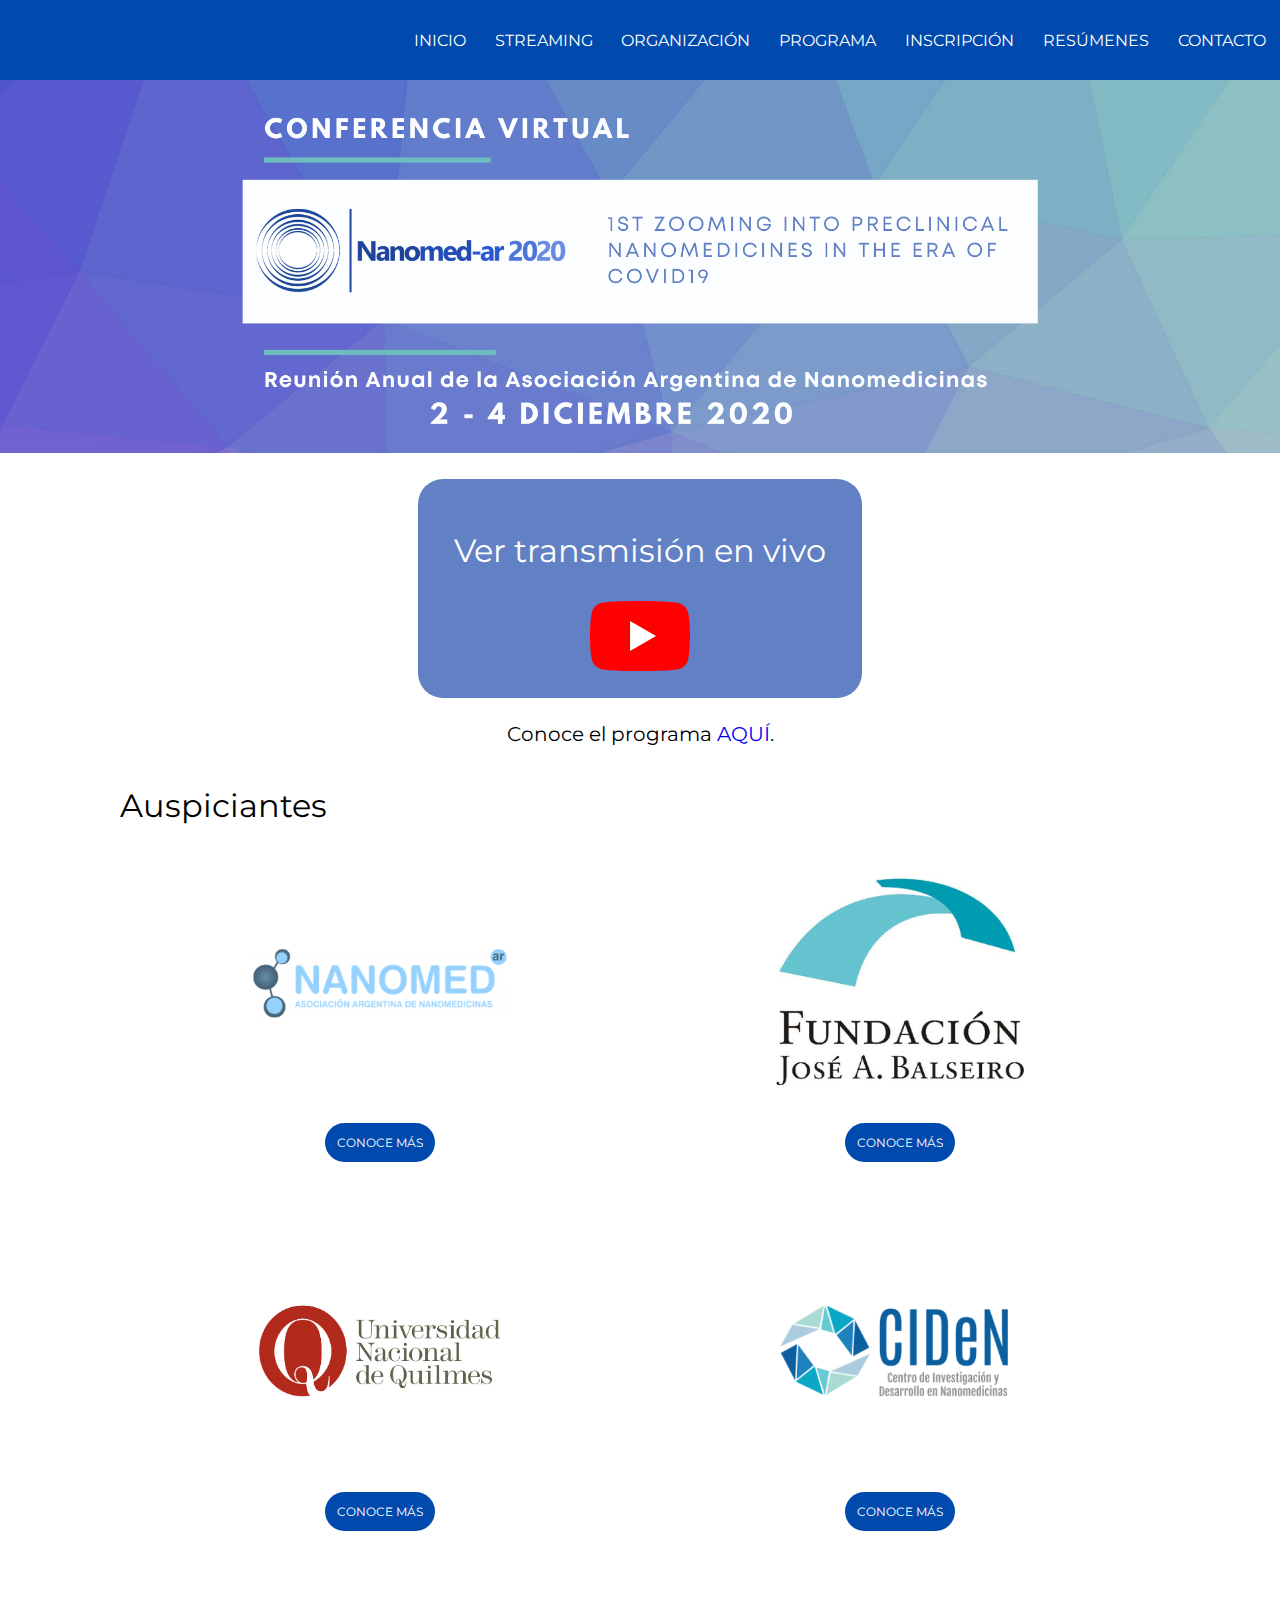
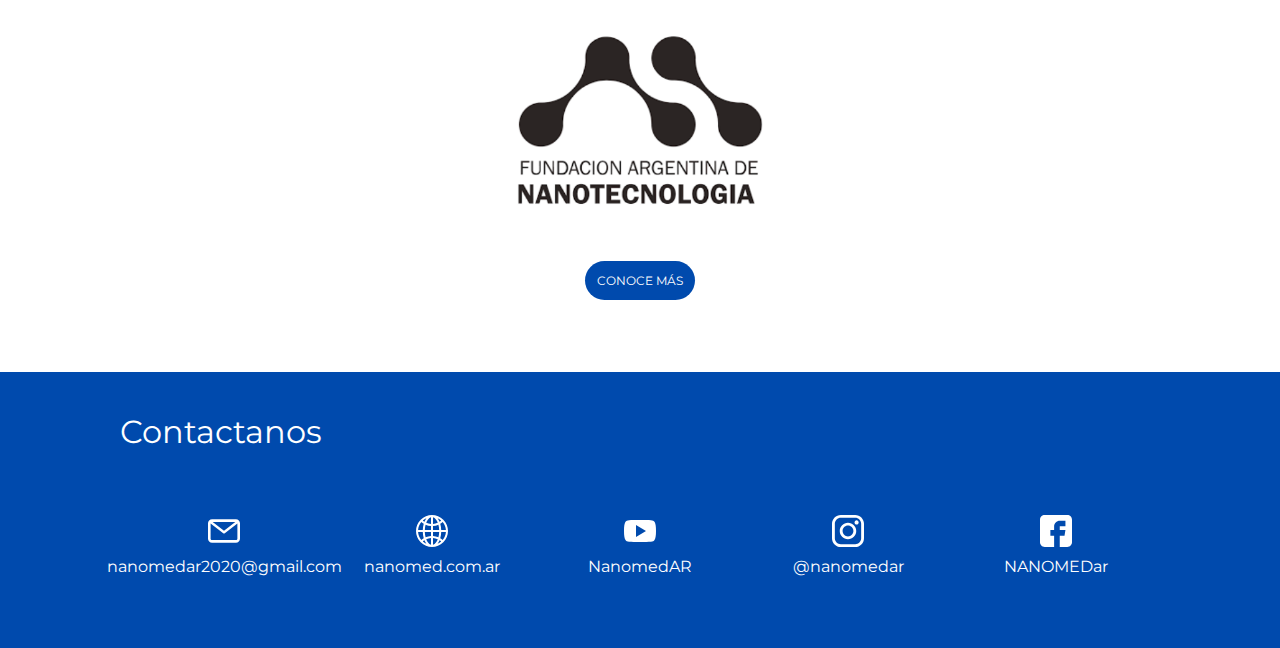
<file: index.html>
<!DOCTYPE html>
<html lang="en">

<head>
    <meta charset="UTF-8">
    <meta name="viewport" content="width=device-width, initial-scale=1.0">
    <meta name="author" content="Abril García Durán for 'NanomedAR'">
    <meta name="description" content="Conferencia virtual. Reunión anual de la Asociación Argentina de Nanomedicinas">
    <meta name="keywords"
        content="Congreso, nanomedicina, nanomedicines, nanomed, nanomedar, balseiro, ciden, unqui, fan, conferencias, simposios">
    <title>Congreso 2020</title>
    <link rel="stylesheet" type="text/css" href="./styles/styles.css">
    <link
        href="https://fonts.googleapis.com/css2?family=Montserrat:ital,wght@0,200;0,300;0,400;0,500;0,600;1,200;1,400&display=swap"
        rel="stylesheet">
</head>

<body>
    <header>
        <nav>
            <div>
                <img class="float-left hidden" id="img-logo-main" src="./assets/logo.png" alt="Nanomedar">
            </div>
            <div class="open-close-menu-container">
                <img class="open-close-menu" src="./assets/menu-open.svg" alt="Abrir/cerrar menu">
            </div>
            <ul class="links">
                <li class="link" id="home">
                    <a href="./index.html" class="link-a">INICIO</a>
                </li>
                <li class="link" id="home">
                    <a href="./streaming.html" class="link-a">STREAMING</a>
                </li>
                <li id="organizacion" class="link">
                    <a href="./organizacion.html" class="link-a">ORGANIZACIÓN</a>
                    <div class="desplegable hidden" id="desplegableOrganizacion">
                        <a href="./organizacion.html#organizacion-nanomed">NANOMED-AR</a>
                        <a href="./organizacion.html#organizacion-comite-organizador">COMITÉ ORGANIZADOR</a>
                        <a href="./organizacion.html#organizacion-comite-cientifico">COMITÉ CIENTÍFICO</a>
                    </div>
                </li>
                <li class="link" id="programa">
                    <a href="./programa/cronograma.html" class="link-a">PROGRAMA</a>
                    <div class="desplegable hidden" id="desplegablePrograma">
                        <a href="./programa/cronograma.html">CRONOGRAMA</a>
                        <a href="./programa/conferencias.html">CONFERENCIAS</a>
                        <a href="./programa/simposios.html">SIMPOSIOS</a>
                        <a href="./programa/presentacion-trabajos.html">PRESENTACIÓN DE TRABAJOS</a>
                    </div>
                </li>
                <li class="link" id="inscripcion">
                    <a href="./inscripcion.html" class="link-a">INSCRIPCIÓN</a>
                </li>
                <li class="link" id="envio-de-resumenes">
                    <a href="./resumenes.html" class="link-a">RESÚMENES</a>
                </li>
                <li class="link" id="contacto">
                    <a href="./contacto.html" class="link-a">CONTACTO</a>
                </li>
            </ul>
        </nav>
    </header>
    <main>
        <section id="home" class="flex-column">
            <div>
                <img class="banner" src="./assets/banner-index.png"
                    alt="1st Zooming into Preclinical nanomedicines in the era of covId19. unión Anual de la Asociación Argentina de Nanomedicinas del 2 al 4 de Diciembre.">
                <img class="banner-mobile" src="./assets/banner-index-mobile.png"
                    alt="1st Zooming into Preclinical nanomedicines in the era of covId19. unión Anual de la Asociación Argentina de Nanomedicinas del 2 al 4 de Diciembre.">
            </div>
        </section>
        <section id="live" class="live side-margins flex-column">
            <a class="flex-column blue-button" target="_blank"
                href="https://www.youtube.com/channel/UCa4_GP9ZEAynALpCFn6mkcQ/videos?view=2&live_view=502">
                <h1>Ver transmisión en vivo</h1>
                <img src="./assets/youtube-red.svg" alt="Youtube">
            </a>
            <h2>Conoce el programa <a href="./programa/cronograma.html">AQUÍ</a>.</h2>
        </section>
        <section class="auspiciantes side-margins">
            <h2>Auspiciantes</h2>
            <div class="auspiciantes-container">
                <div class="auspiciante flex-column">
                    <img src="./assets/auspiciantes-nanomed.png" alt="Asociación argentina de Nanomedicinas">
                    <!-- <p>Lorem, ipsum dolor sit amet consectetur adipisicing elit. Asperiores, cupiditate totam animi
                        consequatur dolor quidem velit iste modi.</p> -->
                    <a class="blue-button" href="https://nanomed.com.ar/" target="_blank">CONOCE MÁS</a>
                </div>
                <div class="auspiciante flex-column">
                    <img src="./assets/auspiciantes-balseiro.png" alt="Fundación José A. Balseiro">
                    <a class="blue-button" href="http://www.fundacionbalseiro.com/" target="_blank">CONOCE MÁS</a>
                </div>
                <div class="auspiciante flex-column">
                    <img src="./assets/auspiciantes-unqui.png" alt="Universidad Nacional de Quilmes">
                    <a class="blue-button" href="http://www.unq.edu.ar/" target="_blank">CONOCE MÁS</a>
                </div>
                <div class="auspiciante flex-column">
                    <img src="./assets/auspiciantes-ciden.png"
                        alt="Centro de Investigación y Desarrollo en Nanomedicinas">
                    <a class="blue-button" href="http://nanomedicinas.unq.edu.ar/" target="_blank">CONOCE
                        MÁS</a>
                </div>
                <div class="auspiciante flex-column">
                    <img src="./assets/auspiciantes-fan.png" alt="Fundación Argentina de Nanotecnología">
                    <a class="blue-button" href="https://www.fan.org.ar/" target="_blank">CONOCE
                        MÁS</a>
                </div>
            </div>
        </section>
    </main>
    <footer id="contacto-section" class="side-margins">
        <h2 class="white">Contactanos</h2>
        <div class="social-media-container bottom-margins">
            <div class="contacto flex-column">
                <a href="mailto:nanomedar2020@gmail.com" target="_blank">
                    <img class="img-icon" src="./assets/mail.svg" alt="Mail"></a>
                <p>nanomedar2020@gmail.com</p>
            </div>
            <div class="contacto flex-column">
                <a href="https://nanomed.com.ar/" target="_blank">
                    <img class="img-icon" src="./assets/web.svg" alt="Mail"></a>
                <p>nanomed.com.ar</p>
            </div>
            <div class="contacto flex-column">
                <a href="https://www.youtube.com/channel/UC76Snqnn1q-Yut6CrbYMy3g" target="_blank"><img class="img-icon"
                        src="./assets/youtube.svg" alt="Youtube"></a>
                <p>NanomedAR</p>
            </div>
            <div class="contacto flex-column">
                <a href="https://www.instagram.com/nanomedar/" target="_blank"><img class="img-icon"
                        src="./assets/instagram.svg" alt="Instagram"></a>
                <p>@nanomedar</p>
            </div>
            <div class="contacto flex-column">
                <a href="https://www.facebook.com/NANOMEDar/" target="_blank"><img class="img-icon"
                        src="./assets/facebook.svg" alt="Facebook"></a>
                <p>NANOMEDar</p>
            </div>
        </div>
    </footer>
    <script src="./index.js"></script>
</body>

</html>
</file>
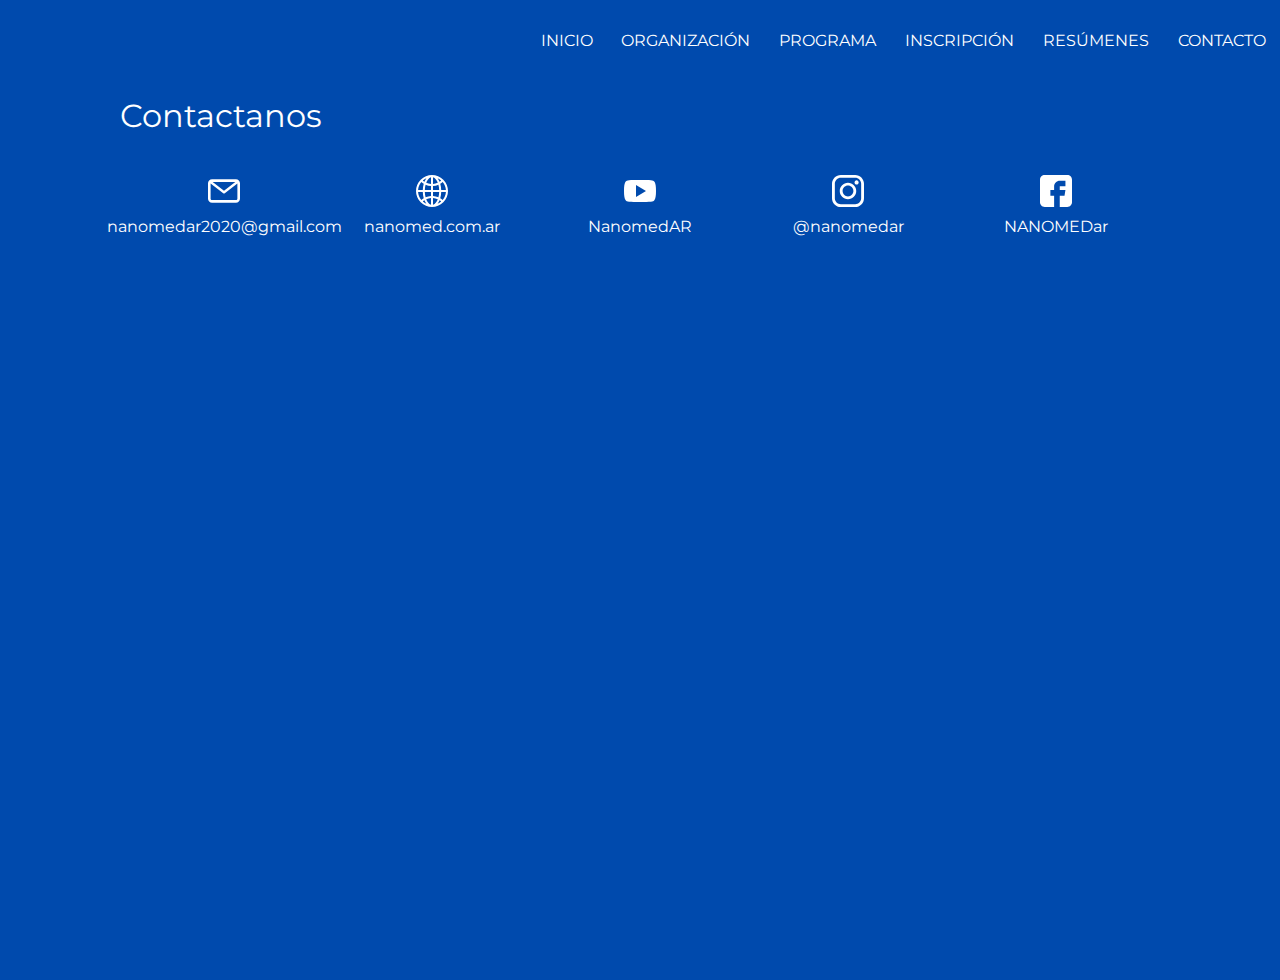
<file: contacto.html>
<!DOCTYPE html>
<html lang="en">

<head>
    <meta charset="UTF-8">
    <meta name="viewport" content="width=device-width, initial-scale=1.0">
    <meta name="author" content="Abril García Durán for 'NanomedAR'">
    <meta name="description" content="Conferencia virtual. Reunión anual de la Asociación Argentina de Nanomedicinas">
    <meta name="keywords"
        content="Congreso, nanomedicina, nanomedicines, nanomed, nanomedar, balseiro, ciden, unqui, fan, conferencias, simposios">
    <title>Contacto</title>
    <link rel="stylesheet" type="text/css" href="./styles/styles.css">
    <link
        href="https://fonts.googleapis.com/css2?family=Montserrat:ital,wght@0,200;0,300;0,400;0,500;0,600;1,200;1,400&display=swap"
        rel="stylesheet">
</head>

<body>
    <header>
        <nav>
            <div>
                <img class="float-left hidden" id="img-logo-main" src="./assets/logo.png" alt="Nanomedar">
            </div>
            <div class="open-close-menu-container">
                <img class="open-close-menu" src="./assets/menu-open.svg" alt="Abrir/cerrar menu">
            </div>
            <ul class="links">
                <li class="link" id="home">
                    <a href="./index.html" class="link-a">INICIO</a>
                </li>
                <li id="organizacion" class="link">
                    <a href="./organizacion.html" class="link-a">ORGANIZACIÓN</a>
                    <div class="desplegable hidden" id="desplegableOrganizacion">
                        <a href="./organizacion.html#organizacion-nanomed">NANOMED-AR</a>
                        <a href="./organizacion.html#organizacion-comite-organizador">COMITÉ ORGANIZADOR</a>
                        <a href="./organizacion.html#organizacion-comite-cientifico">COMITÉ CIENTÍFICO</a>
                    </div>
                </li>
                <li class="link" id="programa">
                    <a href="./programa/presentacion-trabajos.html" class="link-a">PROGRAMA</a>
                    <div class="desplegable hidden" id="desplegablePrograma">
                        <a href="./programa/cronograma.html">CRONOGRAMA</a>
                        <a href="./programa/conferencias.html">CONFERENCIAS</a>
                        <a href="./programa/simposios.html">SIMPOSIOS</a>
                        <a href="./programa/presentacion-trabajos.html">PRESENTACIÓN DE TRABAJOS</a>
                    </div>
                </li>
                <li class="link" id="inscripcion">
                    <a href="./inscripcion.html" class="link-a">INSCRIPCIÓN</a>
                </li>
                <li class="link" id="envio-de-resumenes">
                    <a href="./resumenes.html" class="link-a">RESÚMENES</a>
                </li>
                <li class="link" id="contacto">
                    <a href="./contacto.html" class="link-a">CONTACTO</a>
                </li>
            </ul>
        </nav>
    </header>
    <main>
        <section id="contacto-section" class="side-margins vh100">
            <h2 class="white">Contactanos</h2>
            <div class="social-media-container bottom-margins">
                <div class="contacto flex-column">
                    <a href="mailto:nanomedar2020@gmail.com" target="_blank">
                        <img class="img-icon" src="./assets/mail.svg" alt="Mail"></a>
                    <p>nanomedar2020@gmail.com</p>
                </div>
                <div class="contacto flex-column">
                    <a href="https://nanomed.com.ar/" target="_blank">
                        <img class="img-icon" src="./assets/web.svg" alt="Mail"></a>
                    <p>nanomed.com.ar</p>
                </div>
                <div class="contacto flex-column">
                    <a href="https://www.youtube.com/channel/UC76Snqnn1q-Yut6CrbYMy3g" target="_blank"><img
                            class="img-icon" src="./assets/youtube.svg" alt="Youtube"></a>
                    <p>NanomedAR</p>
                </div>
                <div class="contacto flex-column">
                    <a href="https://www.instagram.com/nanomedar/" target="_blank"><img class="img-icon"
                            src="./assets/instagram.svg" alt="Instagram"></a>
                    <p>@nanomedar</p>
                </div>
                <div class="contacto flex-column">
                    <a href="https://www.facebook.com/NANOMEDar/" target="_blank"><img class="img-icon"
                            src="./assets/facebook.svg" alt="Facebook"></a>
                    <p>NANOMEDar</p>
                </div>
            </div>
        </section>
    </main>
    <script src="./index.js"></script>
</body>

</html>
</file>
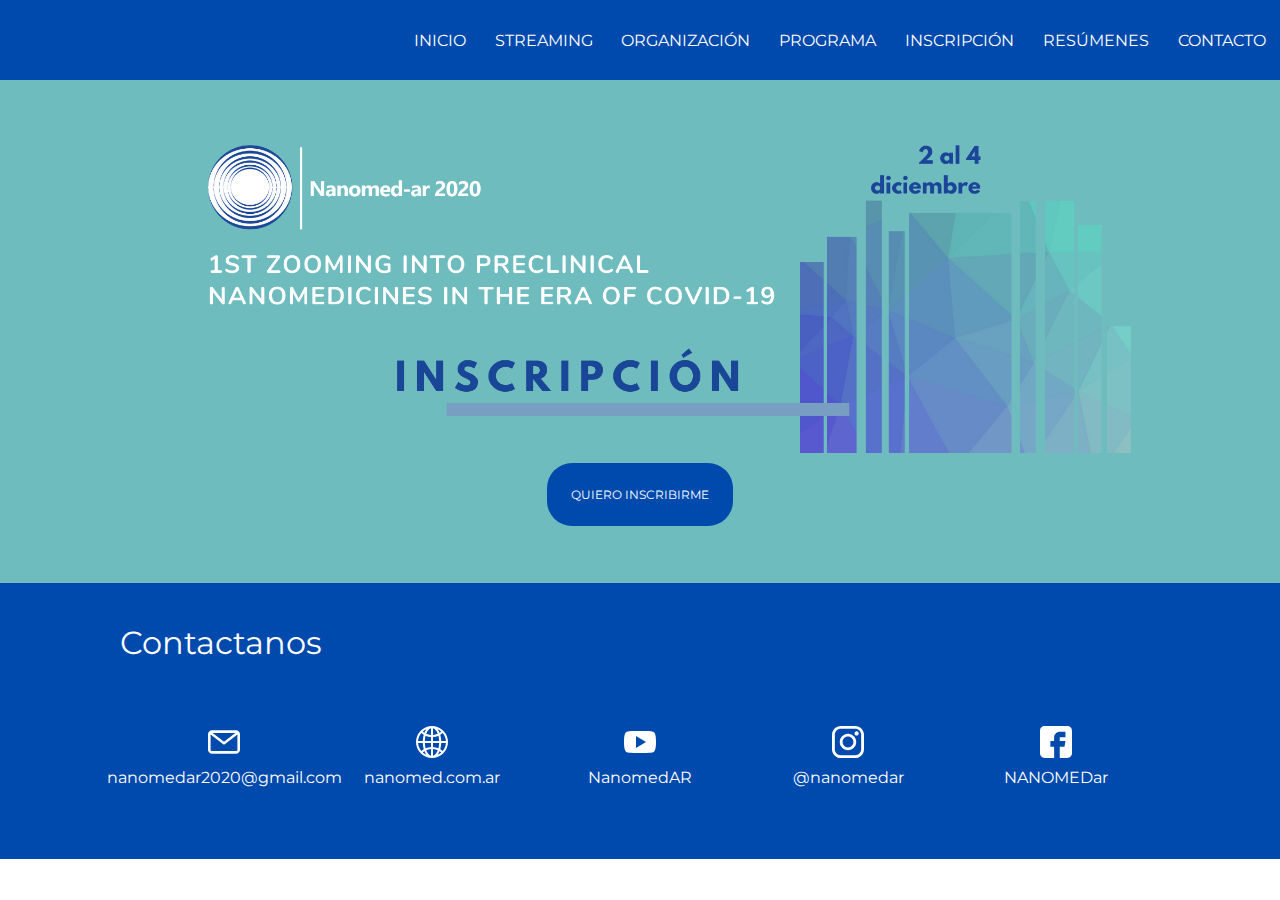
<file: inscripcion.html>
<!DOCTYPE html>
<html lang="en">

<head>
    <meta charset="UTF-8">
    <meta name="viewport" content="width=device-width, initial-scale=1.0">
    <meta name="author" content="Abril García Durán for 'NanomedAR'">
    <meta name="description" content="Conferencia virtual. Reunión anual de la Asociación Argentina de Nanomedicinas">
    <meta name="keywords"
        content="Congreso, nanomedicina, nanomedicines, nanomed, nanomedar, balseiro, ciden, unqui, fan, conferencias, simposios">
    <title>Inscripción</title>
    <link rel="stylesheet" type="text/css" href="./styles/styles.css">
    <link
        href="https://fonts.googleapis.com/css2?family=Montserrat:ital,wght@0,200;0,300;0,400;0,500;0,600;1,200;1,400&display=swap"
        rel="stylesheet">
</head>

<body>
    <header>
        <nav>
            <div>
                <img class="float-left hidden" id="img-logo-main" src="./assets/logo.png" alt="Nanomedar">
            </div>
            <div class="open-close-menu-container">
                <img class="open-close-menu" src="./assets/menu-open.svg" alt="Abrir/cerrar menu">
            </div>
            <ul class="links">
                <li class="link" id="home">
                    <a href="./index.html" class="link-a">INICIO</a>
                </li>
                <li class="link" id="home">
                    <a href="./streaming.html" class="link-a">STREAMING</a>
                </li>
                <li id="organizacion" class="link">
                    <a href="./organizacion.html" class="link-a">ORGANIZACIÓN</a>
                    <div class="desplegable hidden" id="desplegableOrganizacion">
                        <a href="./organizacion.html#organizacion-nanomed">NANOMED-AR</a>
                        <a href="./organizacion.html#organizacion-comite-organizador">COMITÉ ORGANIZADOR</a>
                        <a href="./organizacion.html#organizacion-comite-cientifico">COMITÉ CIENTÍFICO</a>
                    </div>
                </li>
                <li class="link" id="programa">
                    <a href="./programa/cronograma.html" class="link-a">PROGRAMA</a>
                    <div class="desplegable hidden" id="desplegablePrograma">
                        <a href="./programa/cronograma.html">CRONOGRAMA</a>
                        <a href="./programa/conferencias.html">CONFERENCIAS</a>
                        <a href="./programa/simposios.html">SIMPOSIOS</a>
                        <a href="./programa/presentacion-trabajos.html">PRESENTACIÓN DE TRABAJOS</a>
                    </div>
                </li>
                <li class="link" id="inscripcion">
                    <a href="./inscripcion.html" class="link-a">INSCRIPCIÓN</a>
                </li>
                <li class="link" id="envio-de-resumenes">
                    <a href="./resumenes.html" class="link-a">RESÚMENES</a>
                </li>
                <li class="link" id="contacto">
                    <a href="./contacto.html" class="link-a">CONTACTO</a>
                </li>
            </ul>
        </nav>
    </header>
    <main>
        <section id="inscripcion-section">
            <div>
                <img class="banner" src="./assets/banner-inscripcion.png"
                    alt="Inscripcion a la Reunión anual de la asociación argentina de nanomedicinas">
                <img class="banner-mobile" src="./assets/banner-inscripcion-mobile.png"
                    alt="Inscripcion a la Reunión anual de la asociación argentina de nanomedicinas">
            </div>
            <div class="button-container">
                <a class="blue-button"
                    href="https://docs.google.com/forms/d/1KDfBr_LxvZJamXFIabzb0JeYPpu4RjxvR8UndA-aFjk/edit"
                    target="_blank">QUIERO
                    INSCRIBIRME</a>
            </div>
        </section>
    </main>
    <footer id="contacto-section" class="side-margins">
        <h2 class="white">Contactanos</h2>
        <div class="social-media-container bottom-margins">
            <div class="contacto flex-column">
                <a href="mailto:nanomedar2020@gmail.com" target="_blank">
                    <img class="img-icon" src="./assets/mail.svg" alt="Mail"></a>
                <p>nanomedar2020@gmail.com</p>
            </div>
            <div class="contacto flex-column">
                <a href="https://nanomed.com.ar/" target="_blank">
                    <img class="img-icon" src="./assets/web.svg" alt="Mail"></a>
                <p>nanomed.com.ar</p>
            </div>
            <div class="contacto flex-column">
                <a href="https://www.youtube.com/channel/UC76Snqnn1q-Yut6CrbYMy3g" target="_blank"><img class="img-icon"
                        src="./assets/youtube.svg" alt="Youtube"></a>
                <p>NanomedAR</p>
            </div>
            <div class="contacto flex-column">
                <a href="https://www.instagram.com/nanomedar/" target="_blank"><img class="img-icon"
                        src="./assets/instagram.svg" alt="Instagram"></a>
                <p>@nanomedar</p>
            </div>
            <div class="contacto flex-column">
                <a href="https://www.facebook.com/NANOMEDar/" target="_blank"><img class="img-icon"
                        src="./assets/facebook.svg" alt="Facebook"></a>
                <p>NANOMEDar</p>
            </div>
        </div>
    </footer>
    <script src="./index.js"></script>
</body>
</file>
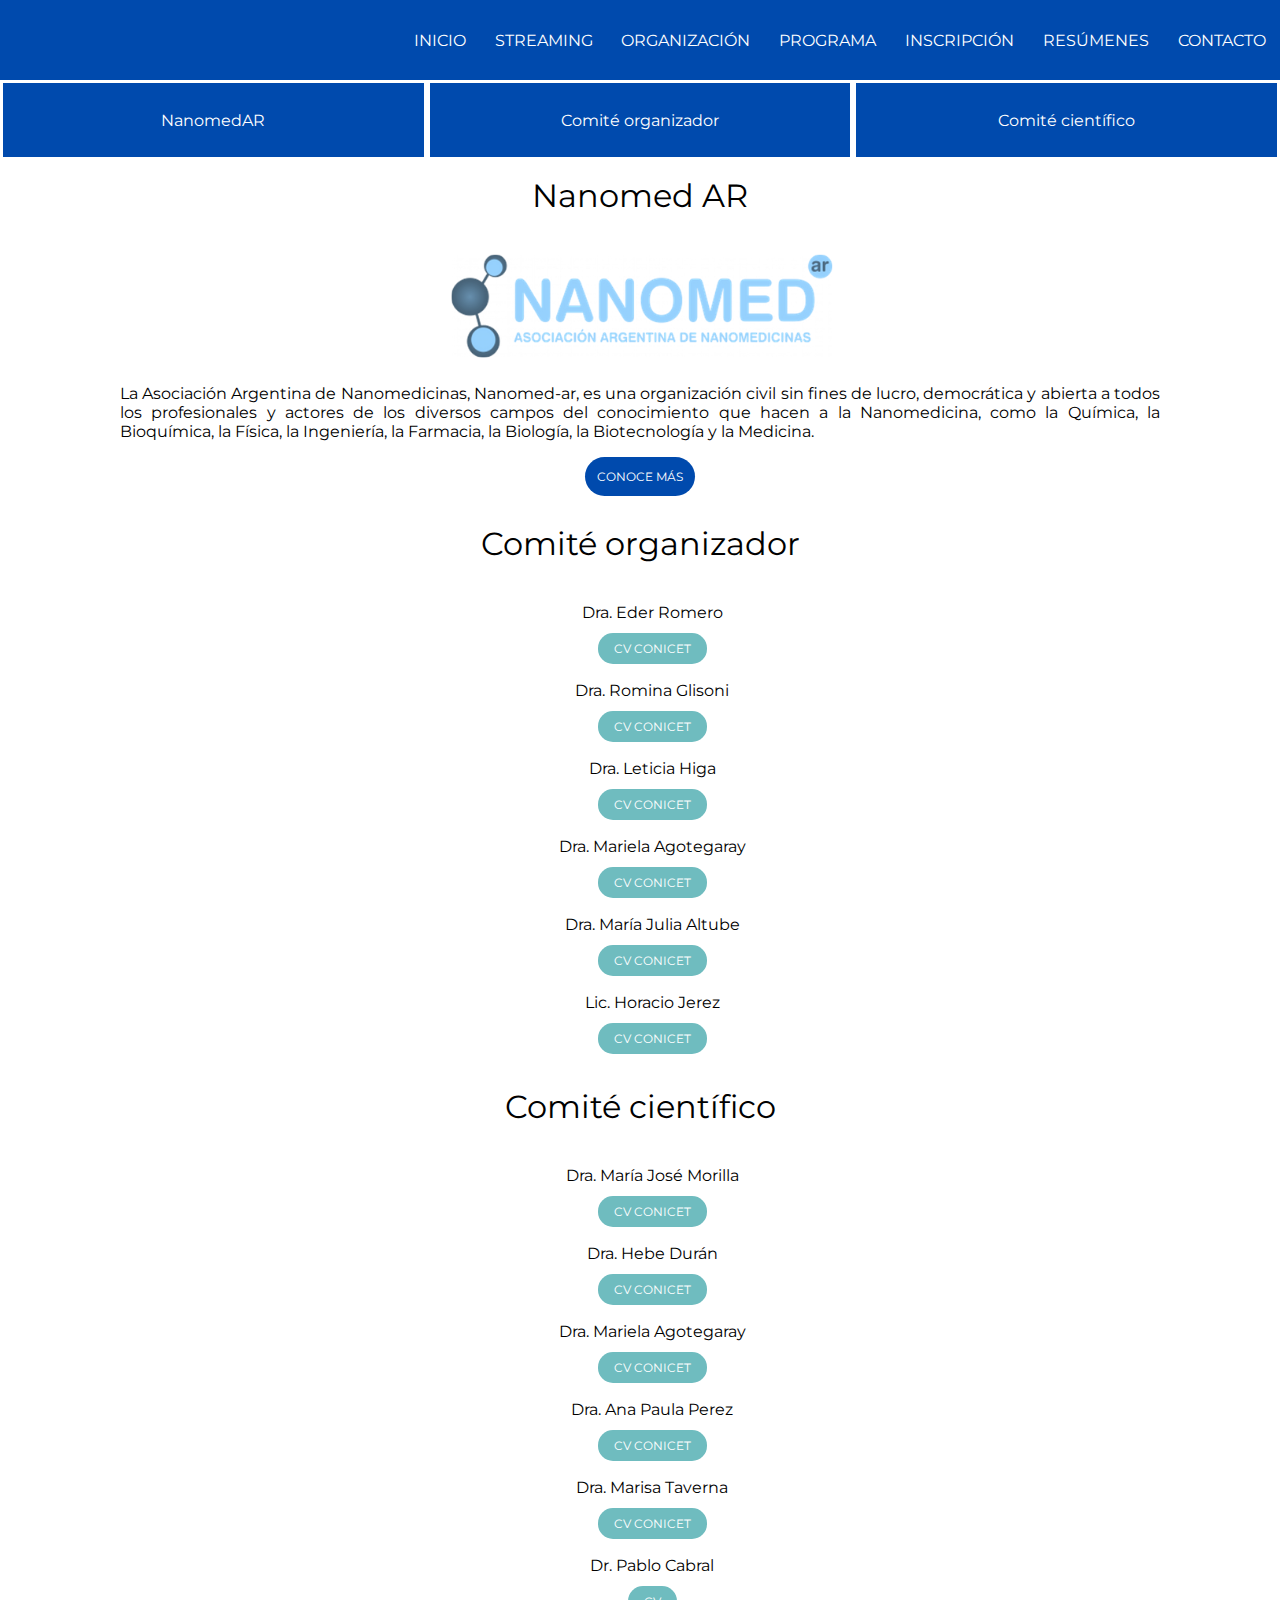
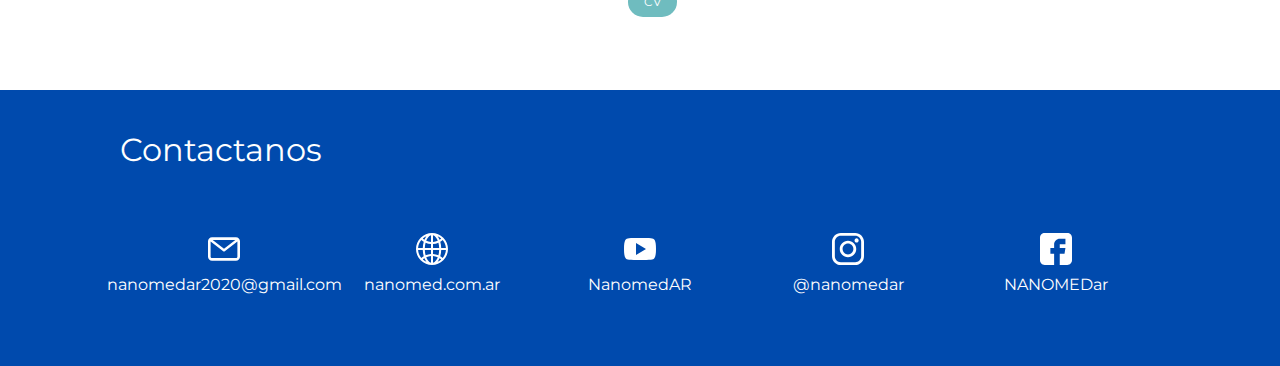
<file: organizacion.html>
<!DOCTYPE html>
<html lang="en">

<head>
    <meta charset="UTF-8">
    <meta name="viewport" content="width=device-width, initial-scale=1.0">
    <meta name="author" content="Abril García Durán for 'NanomedAR'">
    <meta name="description" content="Conferencia virtual. Reunión anual de la Asociación Argentina de Nanomedicinas">
    <meta name="keywords"
        content="Congreso, nanomedicina, nanomedicines, nanomed, nanomedar, balseiro, ciden, unqui, fan, conferencias, simposios">
    <title>Organización</title>
    <link rel="stylesheet" type="text/css" href="./styles/styles.css">
    <link
        href="https://fonts.googleapis.com/css2?family=Montserrat:ital,wght@0,200;0,300;0,400;0,500;0,600;1,200;1,400&display=swap"
        rel="stylesheet">
</head>

<body>
    <header>
        <nav>
            <div>
                <img class="float-left hidden" id="img-logo-main" src="./assets/logo.png" alt="Nanomedar">
            </div>
            <div class="open-close-menu-container">
                <img class="open-close-menu" src="./assets/menu-open.svg" alt="Abrir/cerrar menu">
            </div>
            <ul class="links">
                <li class="link" id="home">
                    <a href="./index.html" class="link-a">INICIO</a>
                </li>
                <li class="link" id="home">
                    <a href="./streaming.html" class="link-a">STREAMING</a>
                </li>
                <li id="organizacion" class="link">
                    <a href="./organizacion.html" class="link-a">ORGANIZACIÓN</a>
                    <div class="desplegable hidden" id="desplegableOrganizacion">
                        <a href="./organizacion.html#organizacion-nanomed">NANOMED-AR</a>
                        <a href="./organizacion.html#organizacion-comite-organizador">COMITÉ ORGANIZADOR</a>
                        <a href="./organizacion.html#organizacion-comite-cientifico">COMITÉ CIENTÍFICO</a>
                    </div>
                </li>
                <li class="link" id="programa">
                    <a href="./programa/cronograma.html" class="link-a">PROGRAMA</a>
                    <div class="desplegable hidden" id="desplegablePrograma">
                        <a href="./programa/cronograma.html">CRONOGRAMA</a>
                        <a href="./programa/conferencias.html">CONFERENCIAS</a>
                        <a href="./programa/simposios.html">SIMPOSIOS</a>
                        <a href="./programa/presentacion-trabajos.html">PRESENTACIÓN DE TRABAJOS</a>
                    </div>
                </li>
                <li class="link" id="inscripcion">
                    <a href="./inscripcion.html" class="link-a">INSCRIPCIÓN</a>
                </li>
                <li class="link" id="envio-de-resumenes">
                    <a href="./resumenes.html" class="link-a">RESÚMENES</a>
                </li>
                <li class="link" id="contacto">
                    <a href="./contacto.html" class="link-a">CONTACTO</a>
                </li>
            </ul>
        </nav>
    </header>
    <main>
        <section class="submenu">
            <div class="items-submenu flex-column">
                <a href="#organizacion-nanomed">NanomedAR</a></div>
            <div class="items-submenu flex-column">
                <a href="#organizacion-comite-organizador">Comité organizador</a></div>
            <div class="items-submenu flex-column">
                <a href="#organizacion-comite-cientifico">Comité científico</a></div>
        </section>
        <section class="organizacion-section side-margins bottom-margins">
            <div>
                <h2 id="organizacion-nanomed">Nanomed AR</h2>
                <img src="./assets/auspiciantes-nanomed-horizontal.png" alt="Nanomed Ar" class="logo-horizontal">
                <p>
                    La Asociación Argentina de Nanomedicinas, Nanomed-ar, es una organización civil sin
                    fines de lucro, democrática y abierta a todos los profesionales y actores de los
                    diversos campos del conocimiento que hacen a la Nanomedicina, como la Química, la
                    Bioquímica, la Física, la Ingeniería, la Farmacia, la Biología, la Biotecnología y la
                    Medicina.</p>
                <a class="blue-button" href="https://nanomed.com.ar/">CONOCE MÁS</a>
            </div>
            <div>
                <h2 id="organizacion-comite-organizador">Comité organizador</h2>
                <ul>
                    <li>
                        <h5>Dra. Eder Romero</h5>
                        <a class="cv-conicet"
                            href="https://www.conicet.gov.ar/new_scp/detalle.php?id=23010&amp;keywords=&amp;datos_academicos=yes">CV
                            CONICET</a>
                    </li>
                    <li>
                        <h5>Dra. Romina Glisoni</h5>
                        <a class="cv-conicet" href="https://www.conicet.gov.ar/new_scp/detalle.php?id=35532">CV
                            CONICET</a>
                    </li>
                    <li>
                        <h5>Dra. Leticia Higa</h5>
                        <a class="cv-conicet"
                            href="https://www.conicet.gov.ar/new_scp/detalle.php?id=23435&amp;keywords=higa+leticia&amp;datos_academicos=yes">CV
                            CONICET</a>
                    </li>
                    <li>
                        <h5>Dra. Mariela Agotegaray</h5>
                        <a class="cv-conicet"
                            href="https://www.conicet.gov.ar/new_scp/detalle.php?id=32727&amp;datos_academicos=yes">CV
                            CONICET</a>
                    </li>
                    <li>
                        <h5>Dra. María Julia Altube</h5>
                        <a class="cv-conicet"
                            href="https://www.conicet.gov.ar/new_scp/detalle.php?id=41941&amp;datos_academicos=yes">CV
                            CONICET</a>
                    </li>
                    <li>
                        <h5>Lic. Horacio Jerez</h5>
                        <a class="cv-conicet"
                            href="https://www.conicet.gov.ar/new_scp/detalle.php?id=49876&amp;datos_academicos=yes">CV
                            CONICET</a>
                    </li>
                </ul>
            </div>
            <div>
                <h2 id="organizacion-comite-cientifico">Comité científico</h2>
                <ul>
                    <li>
                        <h5>Dra. María José Morilla</h5>
                        <a class="cv-conicet"
                            href="https://www.conicet.gov.ar/new_scp/detalle.php?id=24523&amp;keywords=&amp;datos_academicos=yes">CV
                            CONICET</a>
                    </li>
                    <li>
                        <h5>Dra. Hebe Durán</h5>
                        <a class="cv-conicet"
                            href="https://www.conicet.gov.ar/new_scp/detalle.php?id=21590&amp;datos_academicos=yes">CV
                            CONICET</a>
                    </li>
                    <li>
                        <h5>Dra. Mariela Agotegaray</h5>
                        <a class="cv-conicet"
                            href="https://www.conicet.gov.ar/new_scp/detalle.php?id=32727&amp;datos_academicos=yes">CV
                            CONICET</a>
                    </li>
                    <li>
                        <h5>Dra. Ana Paula Perez</h5>
                        <a class="cv-conicet"
                            href="https://www.conicet.gov.ar/new_scp/detalle.php?id=42062&amp;datos_academicos=yes">CV
                            CONICET</a>
                    </li>
                    <li>
                        <h5>Dra. Marisa Taverna</h5>
                        <a class="cv-conicet"
                            href="https://www.conicet.gov.ar/new_scp/detalle.php?id=47814&amp;datos_academicos=yes">CV
                            CONICET</a>
                    </li>
                    <li>
                        <h5>Dr. Pablo Cabral</h5>
                        <a class="cv-conicet"
                            href="https://exportcvuy.anii.org.uy/CvEstatico/?urlId=2ebc110e6a77e56ea1b75ccd84da369110381c6a2caadc17818a92c87c8fa779dd182ae74c7bf1c78a2f375203a26486c3472817308c8b007e882ef2a85fdded&formato=pdf&convocatoria=21">CV</a>
                    </li>
                </ul>
            </div>
        </section>
    </main>
    <footer id="contacto-section" class="side-margins">
        <h2 class="white">Contactanos</h2>
        <div class="social-media-container bottom-margins">
            <div class="contacto flex-column">
                <a href="mailto:nanomedar2020@gmail.com" target="_blank">
                    <img class="img-icon" src="./assets/mail.svg" alt="Mail"></a>
                <p>nanomedar2020@gmail.com</p>
            </div>
            <div class="contacto flex-column">
                <a href="https://nanomed.com.ar/" target="_blank">
                    <img class="img-icon" src="./assets/web.svg" alt="Mail"></a>
                <p>nanomed.com.ar</p>
            </div>
            <div class="contacto flex-column">
                <a href="https://www.youtube.com/channel/UC76Snqnn1q-Yut6CrbYMy3g" target="_blank"><img class="img-icon"
                        src="./assets/youtube.svg" alt="Youtube"></a>
                <p>NanomedAR</p>
            </div>
            <div class="contacto flex-column">
                <a href="https://www.instagram.com/nanomedar/" target="_blank"><img class="img-icon"
                        src="./assets/instagram.svg" alt="Instagram"></a>
                <p>@nanomedar</p>
            </div>
            <div class="contacto flex-column">
                <a href="https://www.facebook.com/NANOMEDar/" target="_blank"><img class="img-icon"
                        src="./assets/facebook.svg" alt="Facebook"></a>
                <p>NANOMEDar</p>
            </div>
        </div>
    </footer>
    <script src="./index.js"></script>
</body>
</file>
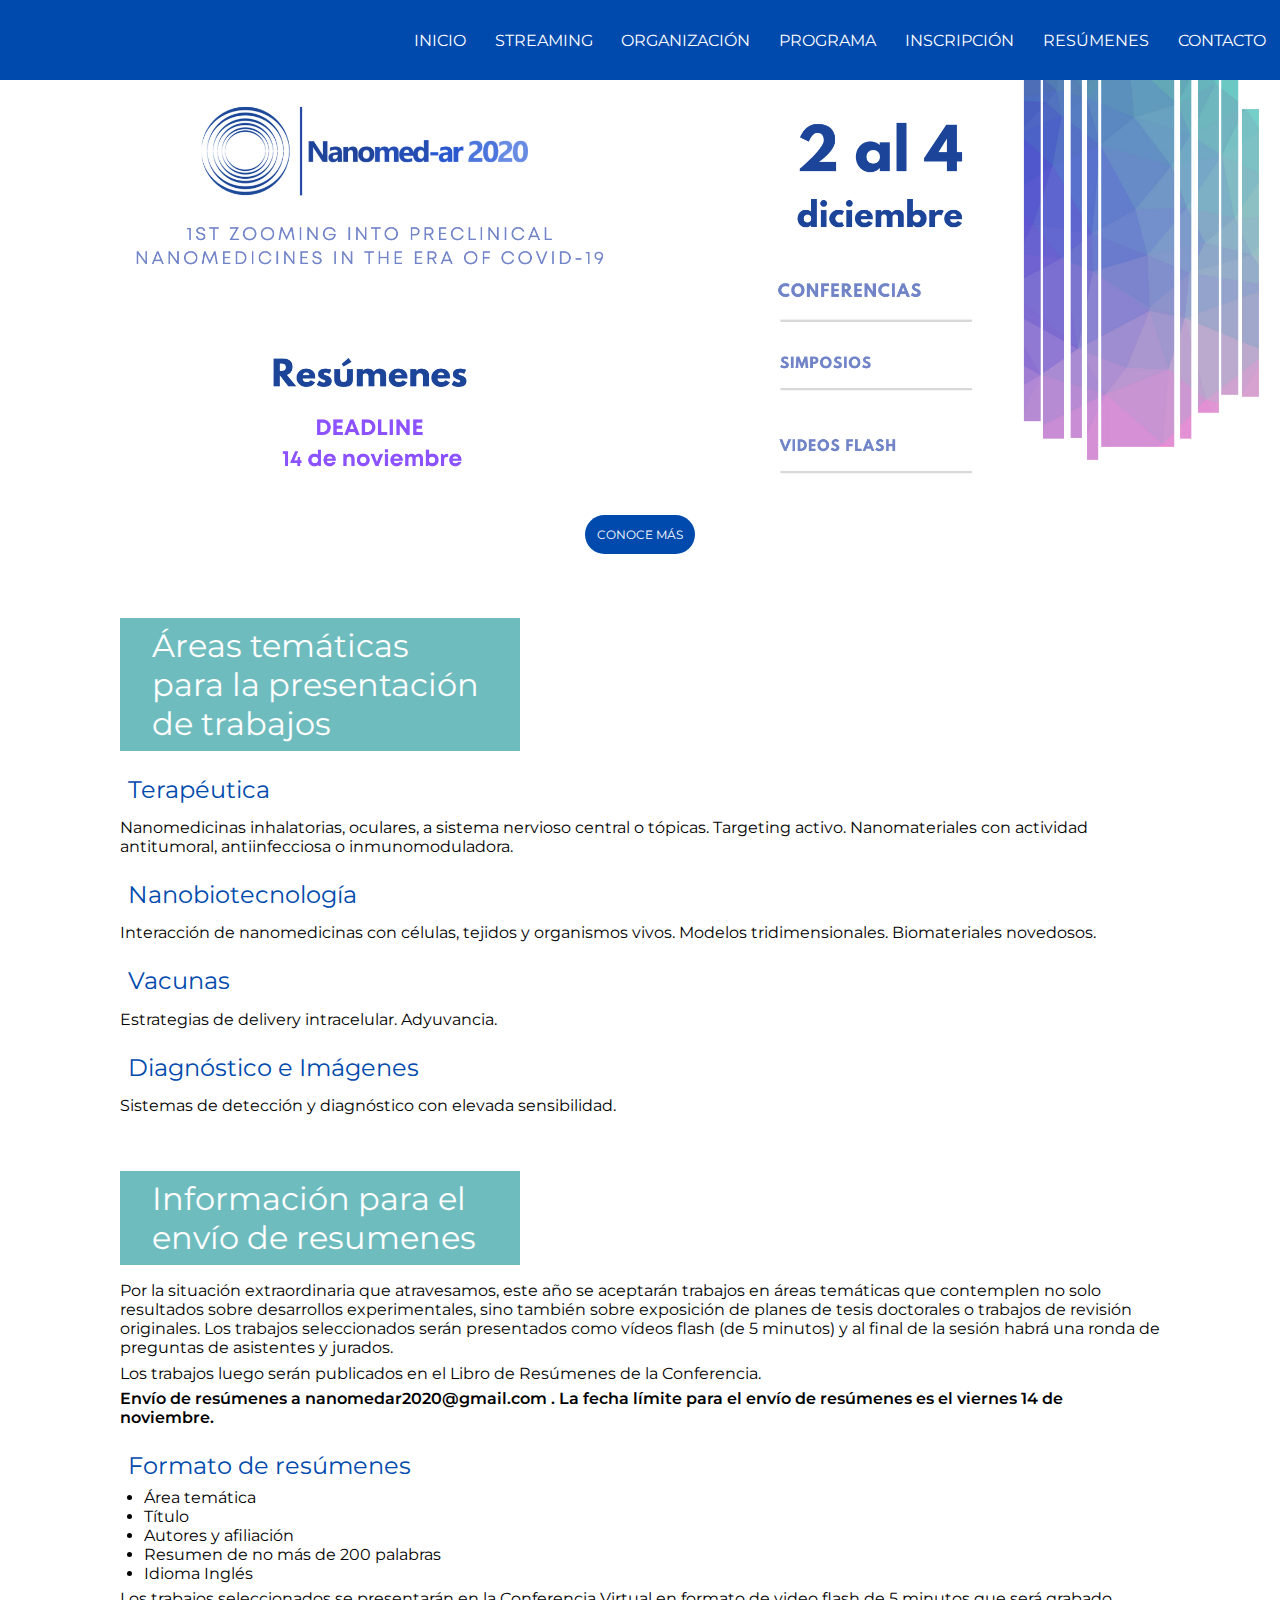
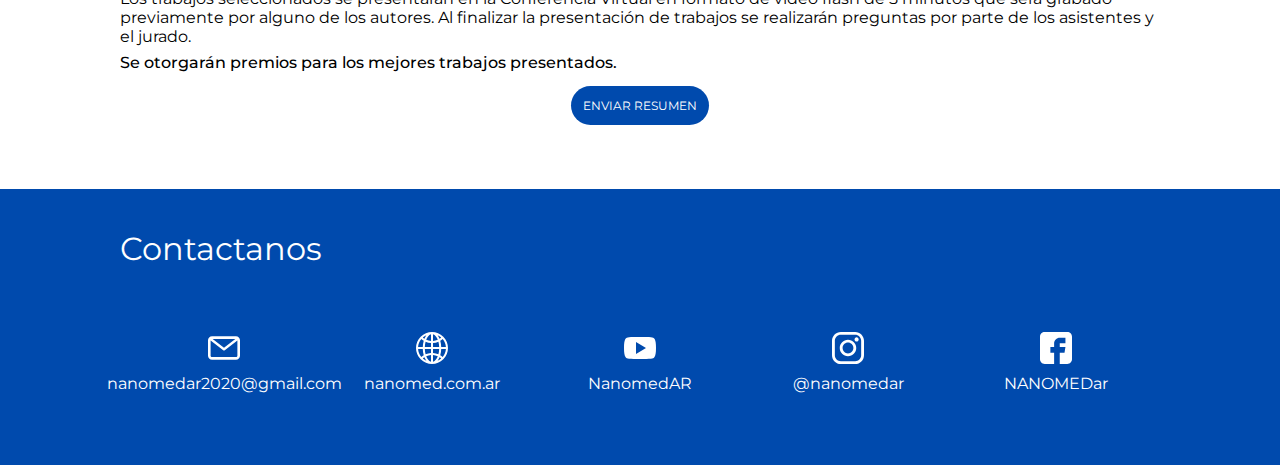
<file: resumenes.html>
<!DOCTYPE html>
<html lang="en">

<head>
    <meta charset="UTF-8">
    <meta name="viewport" content="width=device-width, initial-scale=1.0">
    <meta name="author" content="Abril García Durán for 'NanomedAR'">
    <meta name="description" content="Conferencia virtual. Reunión anual de la Asociación Argentina de Nanomedicinas">
    <meta name="keywords"
        content="Congreso, nanomedicina, nanomedicines, nanomed, nanomedar, balseiro, ciden, unqui, fan, conferencias, simposios">
    <title>Resúmenes</title>
    <link rel="stylesheet" type="text/css" href="./styles/styles.css">
    <link
        href="https://fonts.googleapis.com/css2?family=Montserrat:ital,wght@0,200;0,300;0,400;0,500;0,600;1,200;1,400&display=swap"
        rel="stylesheet">
    <link href="https://fonts.googleapis.com/css2?family=Spartan:wght@300;400;500;600&display=swap" rel="stylesheet">
</head>

<body>
    <header>
        <nav>
            <div>
                <img class="float-left hidden" id="img-logo-main" src="./assets/logo.png" alt="Nanomedar">
            </div>
            <div class="open-close-menu-container">
                <img class="open-close-menu" src="./assets/menu-open.svg" alt="Abrir/cerrar menu">
            </div>
            <ul class="links">
                <li class="link" id="home">
                    <a href="./index.html" class="link-a">INICIO</a>
                </li>
                <li class="link" id="home">
                    <a href="./streaming.html" class="link-a">STREAMING</a>
                </li>
                <li id="organizacion" class="link">
                    <a href="./organizacion.html" class="link-a">ORGANIZACIÓN</a>
                    <div class="desplegable hidden" id="desplegableOrganizacion">
                        <a href="./organizacion.html#organizacion-nanomed">NANOMED-AR</a>
                        <a href="./organizacion.html#organizacion-comite-organizador">COMITÉ ORGANIZADOR</a>
                        <a href="./organizacion.html#organizacion-comite-cientifico">COMITÉ CIENTÍFICO</a>
                    </div>
                </li>
                <li class="link" id="programa">
                    <a href="./programa/cronograma.html" class="link-a">PROGRAMA</a>
                    <div class="desplegable hidden" id="desplegablePrograma">
                        <a href="./programa/cronograma.html">CRONOGRAMA</a>
                        <a href="./programa/conferencias.html">CONFERENCIAS</a>
                        <a href="./programa/simposios.html">SIMPOSIOS</a>
                        <a href="./programa/presentacion-trabajos.html">PRESENTACIÓN DE TRABAJOS</a>
                    </div>
                </li>
                <li class="link" id="inscripcion">
                    <a href="./inscripcion.html" class="link-a">INSCRIPCIÓN</a>
                </li>
                <li class="link" id="envio-de-resumenes">
                    <a href="./resumenes.html" class="link-a">RESÚMENES</a>
                </li>
                <li class="link" id="contacto">
                    <a href="./contacto.html" class="link-a">CONTACTO</a>
                </li>
            </ul>
        </nav>
    </header>
    <main>
        <section class="flex-column">
            <img src="./assets/banner-resumenes.png" alt="Envío de Resúmenes. Deadline 14 de noviembre." class="banner">
            <img src="./assets/banner-resumenes-mobile.png" alt="Envío de Resúmenes. Deadline 14 de noviembre."
                class="banner-mobile">
            <a href="#resumenes-envio" class="blue-button">CONOCE MÁS</a>
        </section>
        <section id="resumenes-info" class="text-content side-margins">
            <h2>Áreas temáticas para la presentación de trabajos</h2>
            <h3>Terapéutica</h3>
            <p>Nanomedicinas inhalatorias, oculares, a sistema nervioso central o tópicas. Targeting activo.
                Nanomateriales con actividad antitumoral, antiinfecciosa o inmunomoduladora.</p>
            <h3>Nanobiotecnología</h3>
            <p>Interacción de nanomedicinas con células, tejidos y organismos vivos. Modelos tridimensionales.
                Biomateriales novedosos.</p>
            <h3>Vacunas</h3>
            <p>Estrategias de delivery intracelular. Adyuvancia.</p>
            <h3>Diagnóstico e Imágenes</h3>
            <p>Sistemas de detección y diagnóstico con elevada sensibilidad.</p>
        </section>
        <section id="resumenes-envio" class="text-content side-margins">
            <h2>Información para el envío de resumenes</h2>
            <p class="top-margins">Por la situación extraordinaria que atravesamos, este año se aceptarán trabajos en
                áreas temáticas que
                contemplen no solo resultados sobre desarrollos experimentales, sino también sobre exposición de planes
                de tesis doctorales o trabajos de revisión originales. Los trabajos seleccionados serán presentados como
                vídeos flash (de 5 minutos) y al final de la sesión habrá una ronda de preguntas de asistentes y
                jurados.</p>
            <p>Los trabajos luego serán publicados en el Libro de Resúmenes de la Conferencia.</p>
            <p><span class="bold600">Envío de resúmenes a nanomedar2020@gmail.com . La fecha límite para el envío
                    de
                    resúmenes es el viernes 14
                    de noviembre.</span></p>
            <h3>Formato de resúmenes</h3>
            <ul>
                <li>Área temática</li>
                <li>Título</li>
                <li>Autores y afiliación</li>
                <li>Resumen de no más de 200 palabras</li>
                <li>Idioma Inglés</li>
            </ul>
            <p>Los trabajos seleccionados se presentarán en la Conferencia Virtual en formato de video flash de 5
                minutos que será grabado previamente por alguno de los autores. Al finalizar la presentación de trabajos
                se realizarán preguntas por parte de los asistentes y el jurado.</p>
            <p class="bold">Se otorgarán premios para los mejores trabajos presentados.</p>
            <div class="flex-column">
                <a href="mailto:nanomedar2020@gmail.com" class="blue-button" id="resumenes-envio">ENVIAR RESUMEN</a>
            </div>
        </section>
    </main>
    <footer id="contacto-section" class="side-margins">
        <h2 class="white">Contactanos</h2>
        <div class="social-media-container bottom-margins">
            <div class="contacto flex-column">
                <a href="mailto:nanomedar2020@gmail.com" target="_blank">
                    <img class="img-icon" src="./assets/mail.svg" alt="Mail"></a>
                <p>nanomedar2020@gmail.com</p>
            </div>
            <div class="contacto flex-column">
                <a href="https://nanomed.com.ar/" target="_blank">
                    <img class="img-icon" src="./assets/web.svg" alt="Mail"></a>
                <p>nanomed.com.ar</p>
            </div>
            <div class="contacto flex-column">
                <a href="https://www.youtube.com/channel/UC76Snqnn1q-Yut6CrbYMy3g" target="_blank"><img class="img-icon"
                        src="./assets/youtube.svg" alt="Youtube"></a>
                <p>NanomedAR</p>
            </div>
            <div class="contacto flex-column">
                <a href="https://www.instagram.com/nanomedar/" target="_blank"><img class="img-icon"
                        src="./assets/instagram.svg" alt="Instagram"></a>
                <p>@nanomedar</p>
            </div>
            <div class="contacto flex-column">
                <a href="https://www.facebook.com/NANOMEDar/" target="_blank"><img class="img-icon"
                        src="./assets/facebook.svg" alt="Facebook"></a>
                <p>NANOMEDar</p>
            </div>
        </div>
    </footer>
    <script src="./index.js"></script>
</body>
</file>
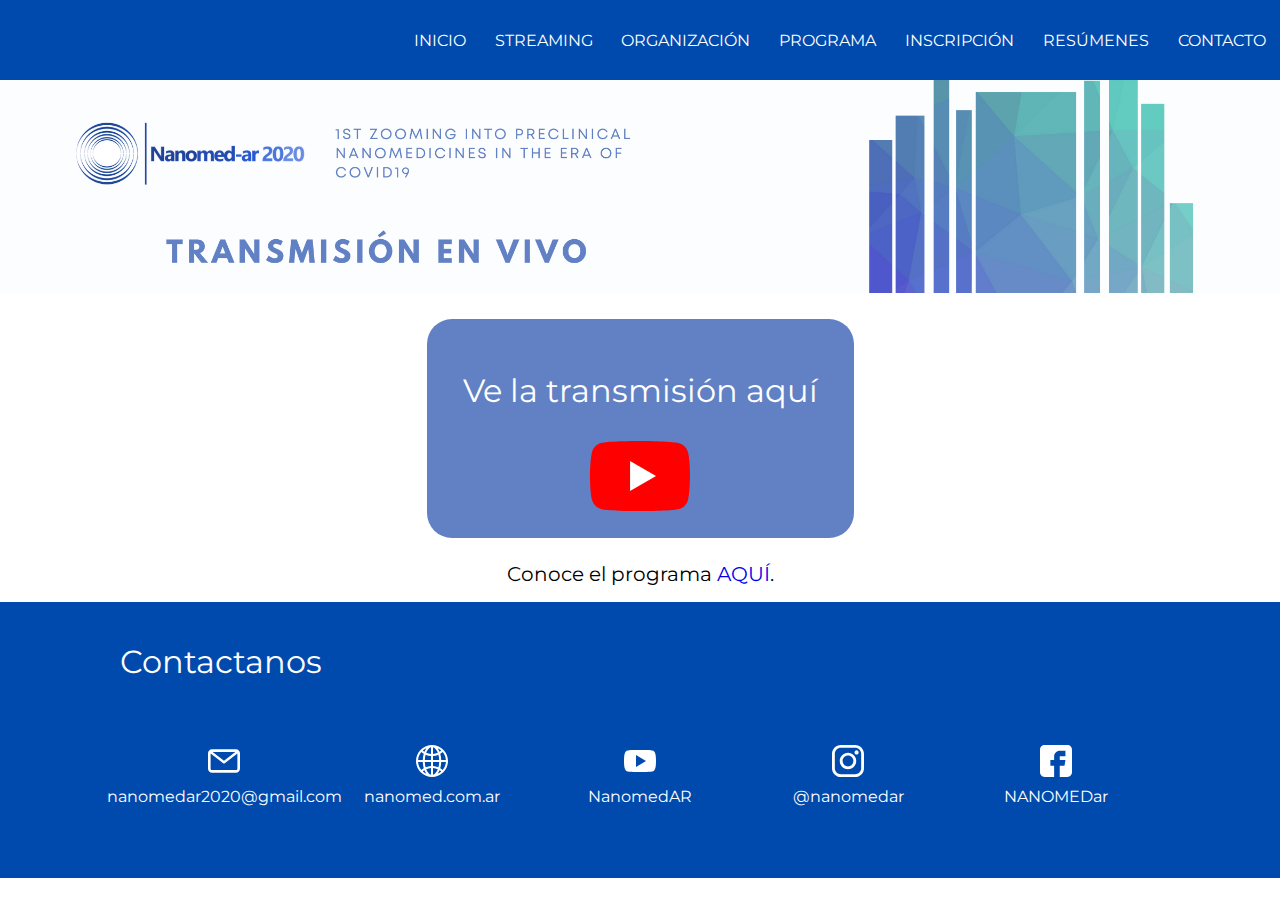
<file: streaming.html>
<!DOCTYPE html>
<html lang="en">

<head>
    <meta charset="UTF-8">
    <meta name="viewport" content="width=device-width, initial-scale=1.0">
    <meta name="author" content="Abril García Durán for 'NanomedAR'">
    <meta name="description" content="Conferencia virtual. Reunión anual de la Asociación Argentina de Nanomedicinas">
    <meta name="keywords"
        content="Congreso, nanomedicina, nanomedicines, nanomed, nanomedar, balseiro, ciden, unqui, fan, conferencias, simposios">
    <title>Contacto</title>
    <link rel="stylesheet" type="text/css" href="./styles/styles.css">
    <link
        href="https://fonts.googleapis.com/css2?family=Montserrat:ital,wght@0,200;0,300;0,400;0,500;0,600;1,200;1,400&display=swap"
        rel="stylesheet">
</head>

<body>
    <header>
        <nav>
            <div>
                <img class="float-left hidden" id="img-logo-main" src="./assets/logo.png" alt="Nanomedar">
            </div>
            <div class="open-close-menu-container">
                <img class="open-close-menu" src="./assets/menu-open.svg" alt="Abrir/cerrar menu">
            </div>
            <ul class="links">
                <li class="link" id="home">
                    <a href="./index.html" class="link-a">INICIO</a>
                </li>
                <li class="link" id="home">
                    <a href="./streaming.html" class="link-a">STREAMING</a>
                </li>
                <li id="organizacion" class="link">
                    <a href="./organizacion.html" class="link-a">ORGANIZACIÓN</a>
                    <div class="desplegable hidden" id="desplegableOrganizacion">
                        <a href="./organizacion.html#organizacion-nanomed">NANOMED-AR</a>
                        <a href="./organizacion.html#organizacion-comite-organizador">COMITÉ ORGANIZADOR</a>
                        <a href="./organizacion.html#organizacion-comite-cientifico">COMITÉ CIENTÍFICO</a>
                    </div>
                </li>
                <li class="link" id="programa">
                    <a href="./programa/cronograma.html" class="link-a">PROGRAMA</a>
                    <div class="desplegable hidden" id="desplegablePrograma">
                        <a href="./programa/cronograma.html">CRONOGRAMA</a>
                        <a href="./programa/conferencias.html">CONFERENCIAS</a>
                        <a href="./programa/simposios.html">SIMPOSIOS</a>
                        <a href="./programa/presentacion-trabajos.html">PRESENTACIÓN DE TRABAJOS</a>
                    </div>
                </li>
                <li class="link" id="inscripcion">
                    <a href="./inscripcion.html" class="link-a">INSCRIPCIÓN</a>
                </li>
                <li class="link" id="envio-de-resumenes">
                    <a href="./resumenes.html" class="link-a">RESÚMENES</a>
                </li>
                <li class="link" id="contacto">
                    <a href="./contacto.html" class="link-a">CONTACTO</a>
                </li>
            </ul>
        </nav>
    </header>

    <main>
        <section class="streaming-section">
            <img src="./assets/banner-streaming.png" alt="Streaming" class="banner">
            <img src="./assets/banner-streaming-mobile.png" alt="Streaming" class="banner-mobile">
        </section>
        <section id="live" class="live side-margins flex-column">
            <a class="flex-column blue-button" target="_blank"
                href="https://www.youtube.com/channel/UCa4_GP9ZEAynALpCFn6mkcQ/videos?view=2&live_view=502">
                <h1>Ve la transmisión aquí</h1>
                <img src="./assets/youtube-red.svg" alt="Youtube">
            </a>
            <h2>Conoce el programa <a href="./programa/cronograma.html">AQUÍ</a>.</h2>
        </section>
    </main>

    <footer id="contacto-section" class="side-margins">
        <h2 class="white">Contactanos</h2>
        <div class="social-media-container bottom-margins">
            <div class="contacto flex-column">
                <a href="mailto:nanomedar2020@gmail.com" target="_blank">
                    <img class="img-icon" src="./assets/mail.svg" alt="Mail"></a>
                <p>nanomedar2020@gmail.com</p>
            </div>
            <div class="contacto flex-column">
                <a href="https://nanomed.com.ar/" target="_blank">
                    <img class="img-icon" src="./assets/web.svg" alt="Mail"></a>
                <p>nanomed.com.ar</p>
            </div>
            <div class="contacto flex-column">
                <a href="https://www.youtube.com/channel/UC76Snqnn1q-Yut6CrbYMy3g" target="_blank"><img class="img-icon"
                        src="./assets/youtube.svg" alt="Youtube"></a>
                <p>NanomedAR</p>
            </div>
            <div class="contacto flex-column">
                <a href="https://www.instagram.com/nanomedar/" target="_blank"><img class="img-icon"
                        src="./assets/instagram.svg" alt="Instagram"></a>
                <p>@nanomedar</p>
            </div>
            <div class="contacto flex-column">
                <a href="https://www.facebook.com/NANOMEDar/" target="_blank"><img class="img-icon"
                        src="./assets/facebook.svg" alt="Facebook"></a>
                <p>NANOMEDar</p>
            </div>
        </div>
    </footer>

    <script src="./index.js"></script>
</body>

</html>
</file>
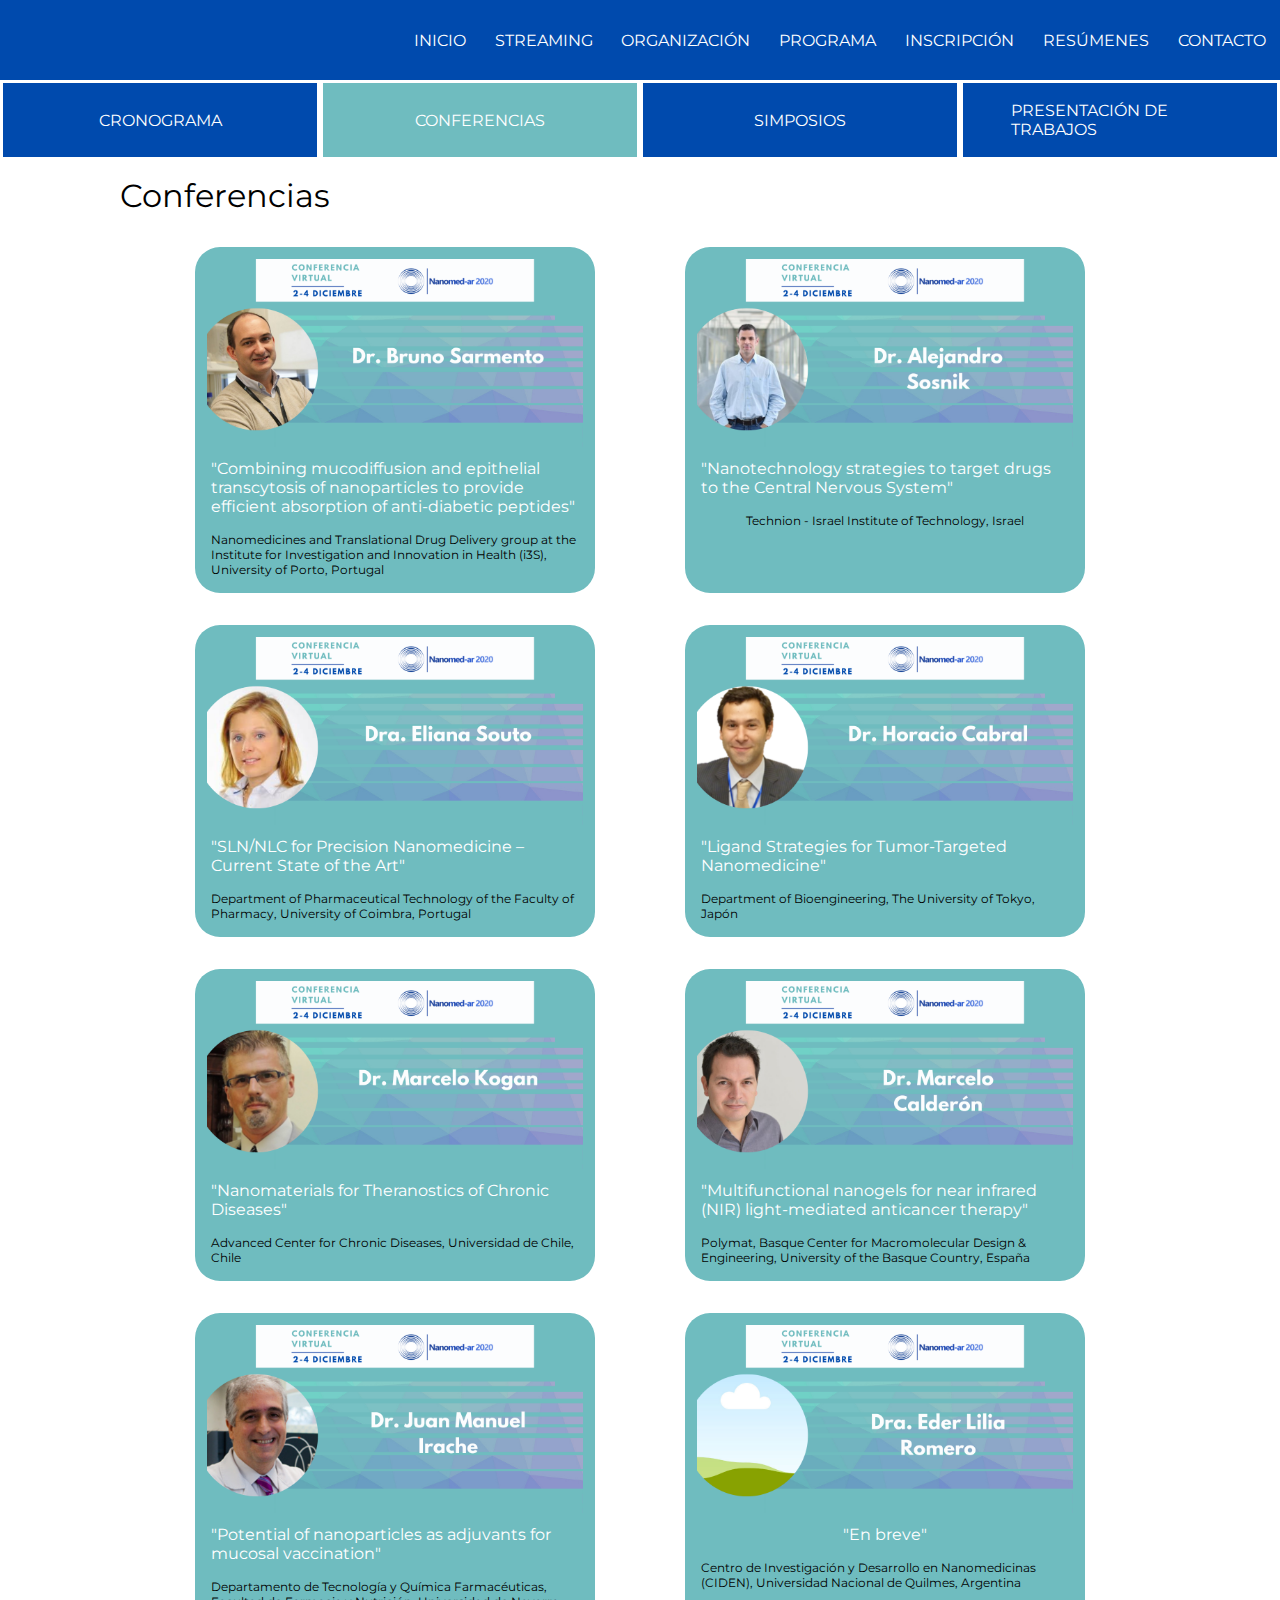
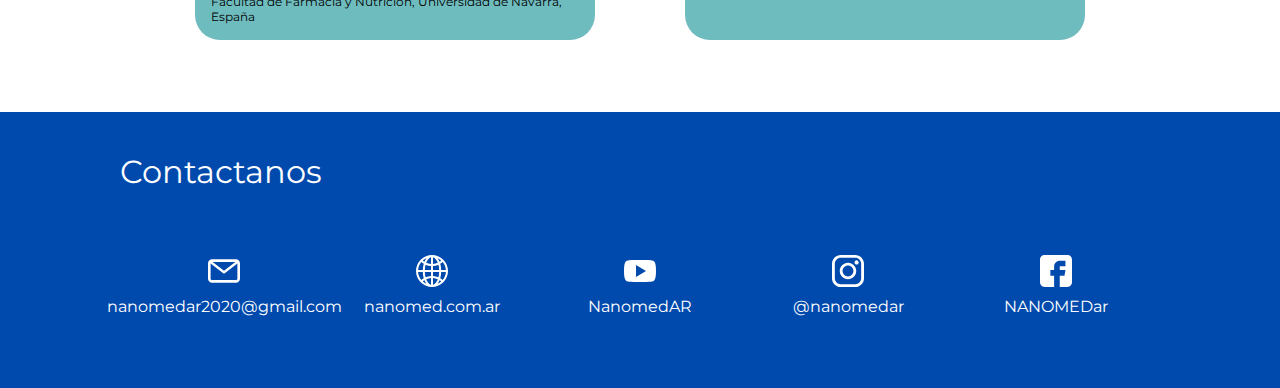
<file: programa/conferencias.html>
<!DOCTYPE html>
<html lang="en">

<head>
    <meta charset="UTF-8">
    <meta name="viewport" content="width=device-width, initial-scale=1.0">
    <meta name="author" content="Abril García Durán for 'NanomedAR'">
    <meta name="description" content="Conferencia virtual. Reunión anual de la Asociación Argentina de Nanomedicinas">
    <meta name="keywords"
        content="Congreso, nanomedicina, nanomedicines, nanomed, nanomedar, balseiro, ciden, unqui, fan, conferencias, simposios">
    <title>Conferencias</title>
    <link rel="stylesheet" type="text/css" href="../styles/styles.css">
    <link
        href="https://fonts.googleapis.com/css2?family=Montserrat:ital,wght@0,200;0,300;0,400;0,500;0,600;1,200;1,400&display=swap"
        rel="stylesheet">
</head>

<body>
    <header>
        <nav>
            <div>
                <img class="float-left hidden" id="img-logo-main" src="../assets/logo.png" alt="Nanomedar">
            </div>
            <div class="open-close-menu-container">
                <img class="open-close-menu" src="../assets/menu-open.svg" alt="Abrir/cerrar menu">
            </div>
            <ul class="links">
                <li class="link" id="home">
                    <a href="../index.html" class="link-a">INICIO</a>
                </li>
                <li class="link" id="home">
                    <a href="../streaming.html" class="link-a">STREAMING</a>
                </li>
                <li id="organizacion" class="link">
                    <a href="../organizacion.html" class="link-a">ORGANIZACIÓN</a>
                    <div class="desplegable hidden" id="desplegableOrganizacion">
                        <a href="../organizacion.html#organizacion-nanomed">NANOMED-AR</a>
                        <a href="../organizacion.html#organizacion-comite-organizador">COMITÉ ORGANIZADOR</a>
                        <a href="../organizacion.html#organizacion-comite-cientifico">COMITÉ CIENTÍFICO</a>
                    </div>
                </li>
                <li class="link" id="programa">
                    <a href="./cronograma.html" class="link-a">PROGRAMA</a>
                    <div class="desplegable hidden" id="desplegablePrograma">
                        <a href="./cronograma.html">CRONOGRAMA</a>
                        <a href="./conferencias.html">CONFERENCIAS</a>
                        <a href="./simposios.html">SIMPOSIOS</a>
                        <a href="./presentacion-trabajos.html">PRESENTACIÓN DE TRABAJOS</a>
                    </div>
                </li>
                <li class="link" id="inscripcion">
                    <a href="../inscripcion.html" class="link-a">INSCRIPCIÓN</a>
                </li>
                <li class="link" id="envio-de-resumenes">
                    <a href="../resumenes.html" class="link-a">RESÚMENES</a>
                </li>
                <li class="link" id="contacto">
                    <a href="../contacto.html" class="link-a">CONTACTO</a>
                </li>
            </ul>
        </nav>
    </header>
    <main>
        <section class="submenu">
            <div class="items-submenu flex-column ">
                <a href="./cronograma.html">CRONOGRAMA</a></div>
            <div class="items-submenu flex-column background-light-blue">
                <a href="./conferencias.html">CONFERENCIAS</a></div>
            <div class="items-submenu flex-column">
                <a href="./simposios.html">SIMPOSIOS</a></div>
            <div class="items-submenu flex-column">
                <a href="./presentacion-trabajos.html">PRESENTACIÓN DE TRABAJOS</a> </div>
        </section>
        <section class="side-margins bottom-margins">
            <h2>Conferencias</h2>
            <div class="conferencista-container">
                <div class="conferencista invitado-card flex-column">
                    <img src="../assets/conferencista-1.png" alt="Bruno Sarmento">
                    <h4 class="white">"Combining mucodiffusion and epithelial transcytosis of
                        nanoparticles to provide efficient absorption of anti-diabetic
                        peptides"</h4>
                    <p>Nanomedicines and Translational Drug Delivery group at the Institute for
                        Investigation and Innovation in Health (i3S), University of Porto, Portugal</p>
                </div>
                <div class="conferencista invitado-card flex-column">
                    <img src="../assets/conferencista-2.png" alt="Alejandro Sosnik">
                    <h4 class="white">"Nanotechnology strategies to target drugs to the Central
                        Nervous System"</h4>
                    <p>Technion - Israel Institute of Technology, Israel</p>
                </div>
                <div class="conferencista invitado-card flex-column">
                    <img src="../assets/conferencista-3.png" alt="Eliana Souto">
                    <h4 class="white">"SLN/NLC for Precision Nanomedicine – Current State of the Art"</h4>
                    <p>Department of Pharmaceutical Technology of the Faculty of Pharmacy,
                        University of Coimbra, Portugal</p>
                </div>
                <div class="conferencista invitado-card flex-column">
                    <img src="../assets/conferencista-4.png" alt="Horacio Cabral">
                    <h4 class="white">"Ligand Strategies for Tumor-Targeted Nanomedicine"</h4>
                    <p>Department of Bioengineering, The University of Tokyo, Japón</p>
                </div>
                <div class="conferencista invitado-card flex-column">
                    <img src="../assets/conferencista-5.png" alt="Marcelo Kogan">
                    <h4 class="white">"Nanomaterials for Theranostics of Chronic Diseases"</h4>
                    <p>Advanced Center for Chronic Diseases, Universidad de Chile, Chile</p>
                </div>
                <div class="conferencista invitado-card flex-column">
                    <img src="../assets/conferencista-6.png" alt="Marcelo Calderón">
                    <h4 class="white">"Multifunctional nanogels for near infrared (NIR) light-mediated
                        anticancer therapy"</h4>
                    <p>Polymat, Basque Center for Macromolecular Design & Engineering,
                        University of the Basque Country, España</p>
                </div>
                <div class="conferencista invitado-card flex-column">
                    <img src="../assets/conferencista-7.png" alt="Juan Manuel Irache">
                    <h4 class="white">"Potential of nanoparticles as adjuvants for mucosal vaccination"</h4>
                    <p>Departamento de Tecnología y Química Farmacéuticas, Facultad de
                        Farmacia y Nutrición, Universidad de Navarra, España</p>
                </div>
                <div class="conferencista invitado-card flex-column">
                    <img src="../assets/conferencista-8.png" alt="Eder Lilia Romero">
                    <h4 class="white">"En breve"</h4>
                    <p>Centro de Investigación y Desarrollo en Nanomedicinas (CIDEN),
                        Universidad Nacional de Quilmes, Argentina</p>
                </div>
            </div>
        </section>
    </main>
    <footer id="contacto-section" class="side-margins">
        <h2 class="white">Contactanos</h2>
        <div class="social-media-container bottom-margins">
            <div class="contacto flex-column">
                <a href="mailto:nanomedar2020@gmail.com" target="_blank">
                    <img class="img-icon" src="../assets/mail.svg" alt="Mail"></a>
                <p>nanomedar2020@gmail.com</p>
            </div>
            <div class="contacto flex-column">
                <a href="https://nanomed.com.ar/" target="_blank">
                    <img class="img-icon" src="../assets/web.svg" alt="Mail"></a>
                <p>nanomed.com.ar</p>
            </div>
            <div class="contacto flex-column">
                <a href="https://www.youtube.com/channel/UC76Snqnn1q-Yut6CrbYMy3g" target="_blank"><img class="img-icon"
                        src="../assets/youtube.svg" alt="Youtube"></a>
                <p>NanomedAR</p>
            </div>
            <div class="contacto flex-column">
                <a href="https://www.instagram.com/nanomedar/" target="_blank"><img class="img-icon"
                        src="../assets/instagram.svg" alt="Instagram"></a>
                <p>@nanomedar</p>
            </div>
            <div class="contacto flex-column">
                <a href="https://www.facebook.com/NANOMEDar/" target="_blank"><img class="img-icon"
                        src="../assets/facebook.svg" alt="Facebook"></a>
                <p>NANOMEDar</p>
            </div>
        </div>
    </footer>
    <script src="../index.js"></script>
</body>
</file>
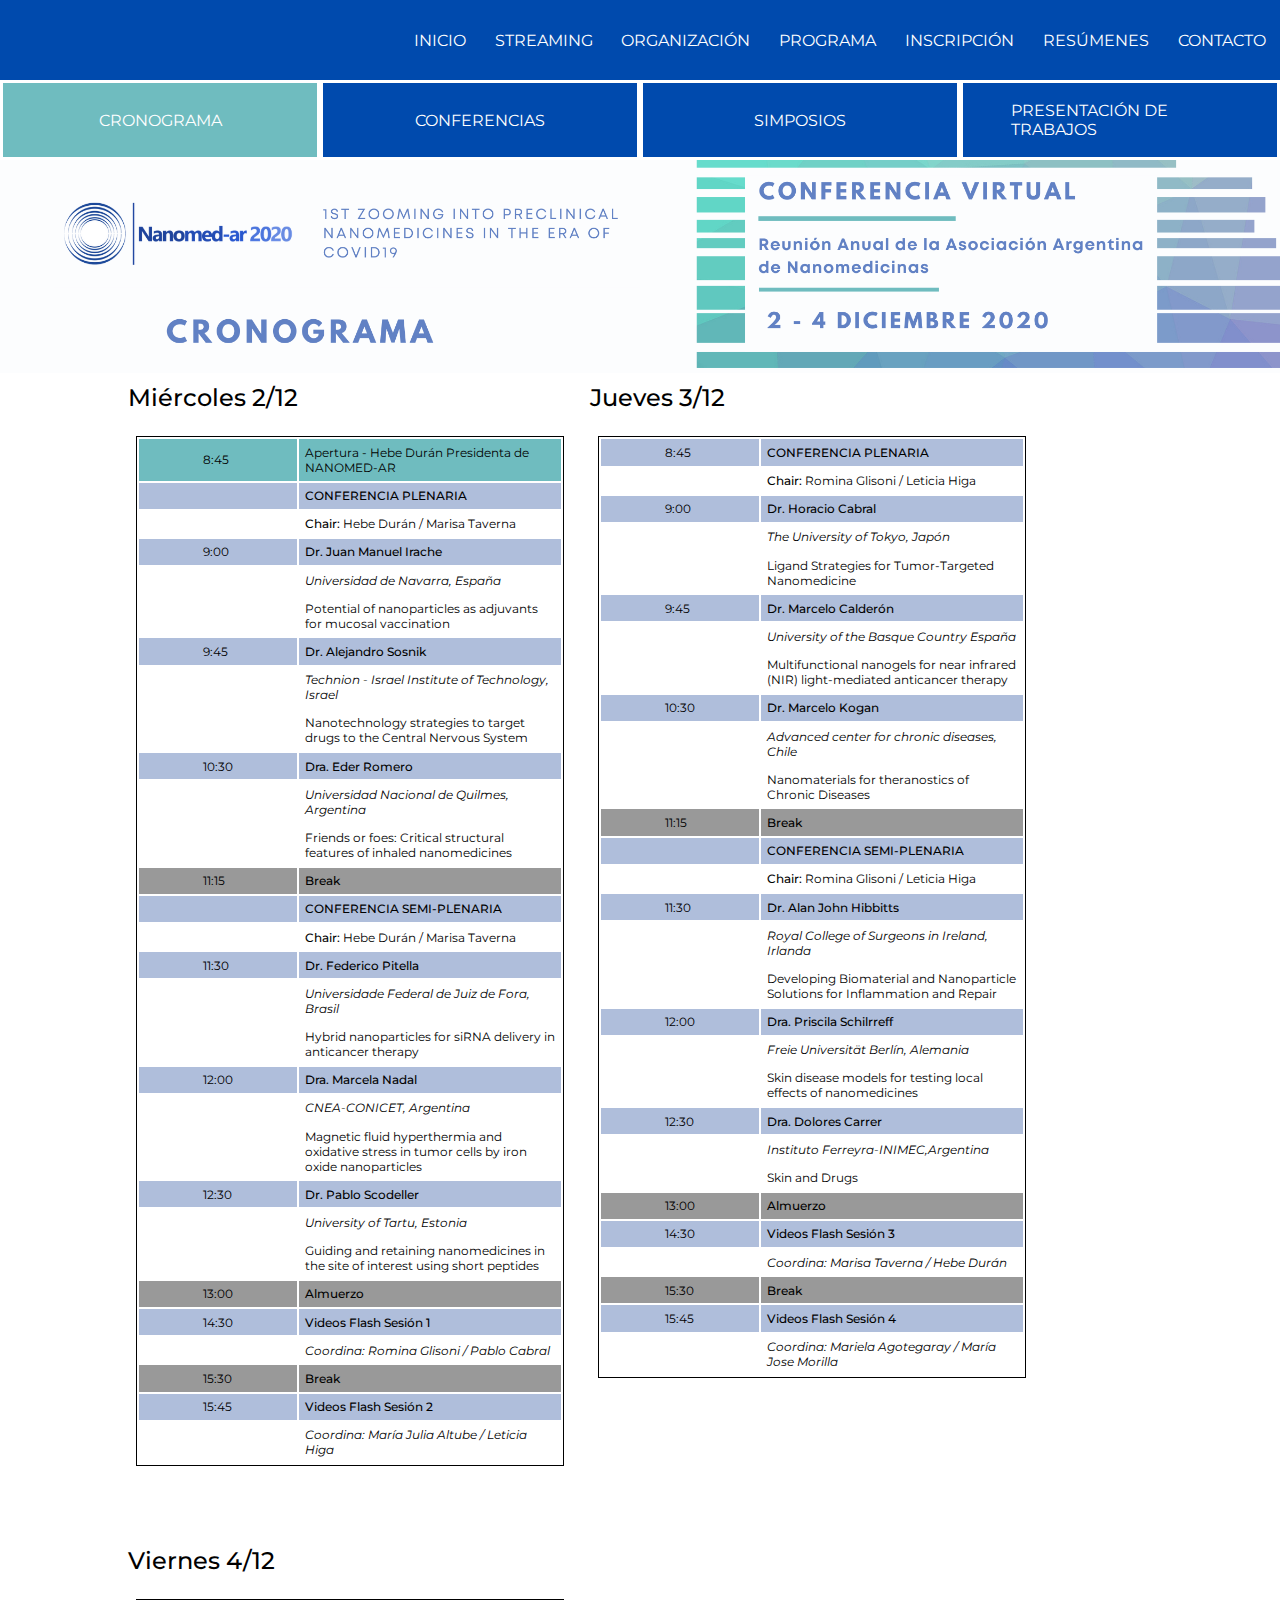
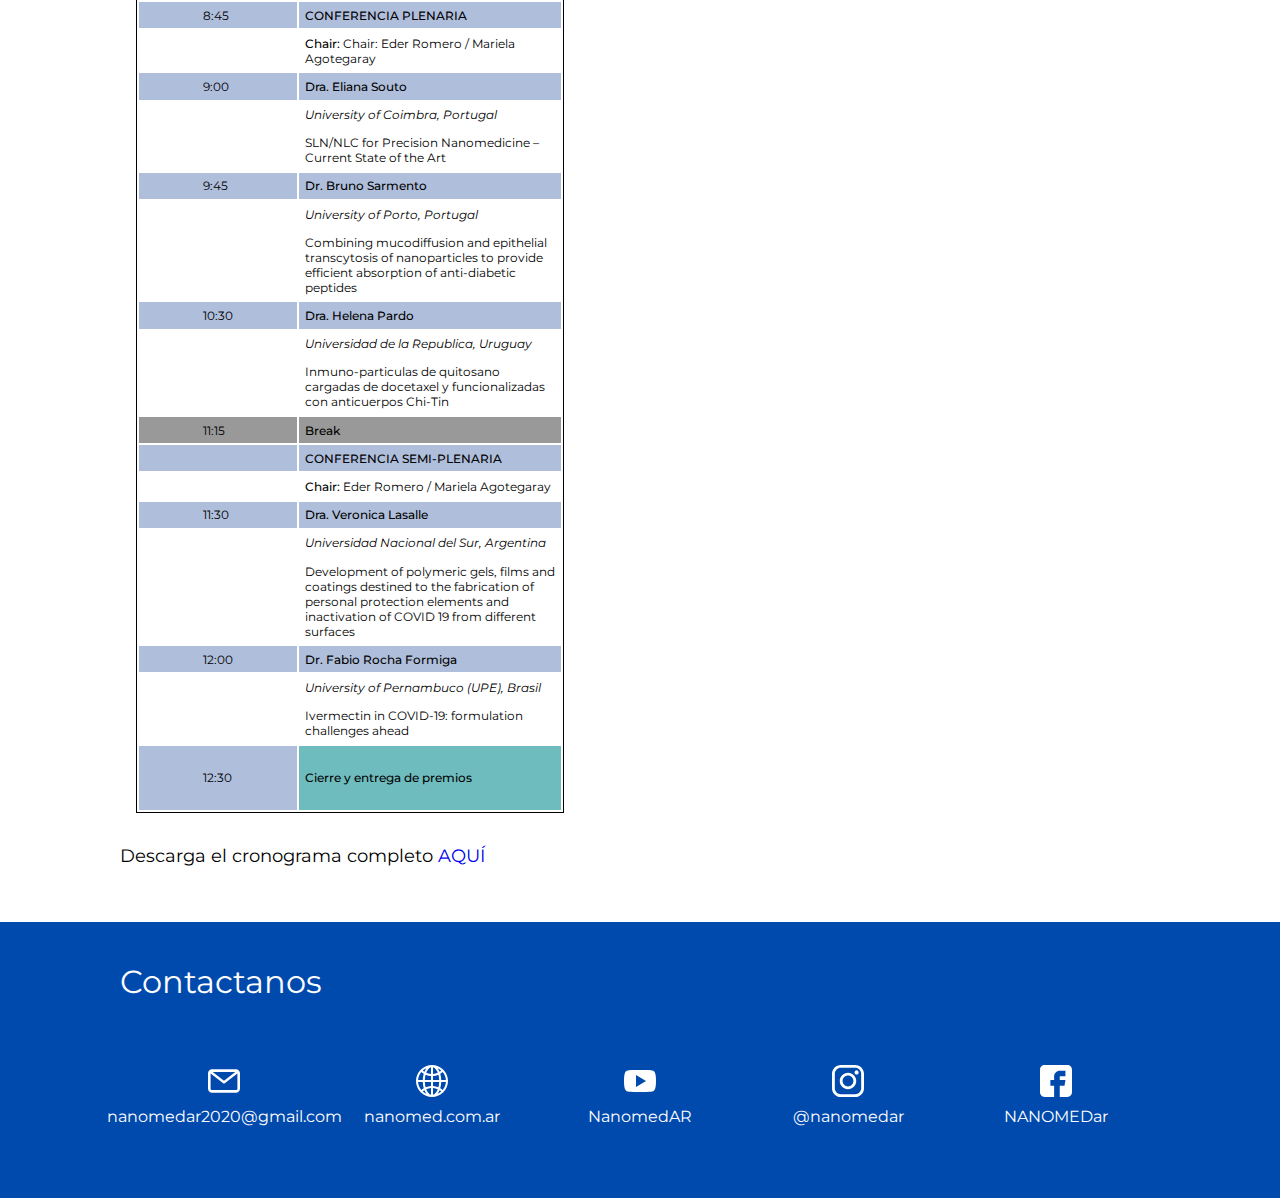
<file: programa/cronograma.html>
<!DOCTYPE html>
<html lang="en">

<head>
    <meta charset="UTF-8">
    <meta name="viewport" content="width=device-width, initial-scale=1.0">
    <meta name="author" content="Abril García Durán for 'NanomedAR'">
    <meta name="description" content="Conferencia virtual. Reunión anual de la Asociación Argentina de Nanomedicinas">
    <meta name="keywords"
        content="Congreso, nanomedicina, nanomedicines, nanomed, nanomedar, balseiro, ciden, unqui, fan, conferencias, simposios">
    <title>Cronograma</title>
    <link rel="stylesheet" type="text/css" href="../styles/styles.css">
    <link
        href="https://fonts.googleapis.com/css2?family=Montserrat:ital,wght@0,200;0,300;0,400;0,500;0,600;1,200;1,400&display=swap"
        rel="stylesheet">
</head>

<body>
    <header>
        <nav>
            <div>
                <img class="float-left hidden" id="img-logo-main" src="../assets/logo.png" alt="Nanomedar">
            </div>
            <div class="open-close-menu-container">
                <img class="open-close-menu" src="../assets/menu-open.svg" alt="Abrir/cerrar menu">
            </div>
            <ul class="links">
                <li class="link" id="home">
                    <a href="../index.html" class="link-a">INICIO</a>
                </li>
                <li class="link" id="home">
                    <a href="../streaming.html" class="link-a">STREAMING</a>
                </li>
                <li id="organizacion" class="link">
                    <a href="../organizacion.html" class="link-a">ORGANIZACIÓN</a>
                    <div class="desplegable hidden" id="desplegableOrganizacion">
                        <a href="../organizacion.html#organizacion-nanomed">NANOMED-AR</a>
                        <a href="../organizacion.html#organizacion-comite-organizador">COMITÉ ORGANIZADOR</a>
                        <a href="../organizacion.html#organizacion-comite-cientifico">COMITÉ CIENTÍFICO</a>
                    </div>
                </li>
                <li class="link" id="programa">
                    <a href="./cronograma.html" class="link-a">PROGRAMA</a>
                    <div class="desplegable hidden" id="desplegablePrograma">
                        <a href="./cronograma.html">CRONOGRAMA</a>
                        <a href="./conferencias.html">CONFERENCIAS</a>
                        <a href="./simposios.html">SIMPOSIOS</a>
                        <a href="./presentacion-trabajos.html">PRESENTACIÓN DE TRABAJOS</a>
                    </div>
                </li>
                <li class="link" id="inscripcion">
                    <a href="../inscripcion.html" class="link-a">INSCRIPCIÓN</a>
                </li>
                <li class="link" id="envio-de-resumenes">
                    <a href="../resumenes.html" class="link-a">RESÚMENES</a>
                </li>
                <li class="link" id="contacto">
                    <a href="../contacto.html" class="link-a">CONTACTO</a>
                </li>
            </ul>
        </nav>
    </header>
    <main>
        <section class="submenu">
            <div class="items-submenu flex-column background-light-blue">
                <a href="./cronograma.html">CRONOGRAMA</a></div>
            <div class="items-submenu flex-column">
                <a href="./conferencias.html">CONFERENCIAS</a></div>
            <div class="items-submenu flex-column">
                <a href="./simposios.html">SIMPOSIOS</a></div>
            <div class="items-submenu flex-column">
                <a href="./presentacion-trabajos.html">PRESENTACIÓN DE TRABAJOS</a> </div>
        </section>
        <section class="cronograma-section">
            <img src="../assets/banner-cronograma.png" alt="Cronograma" class="banner">
            <img src="../assets/banner-cronograma-mobile.png" alt="Cronograma" class="banner-mobile">
        </section>
        <section class="side-margins cronograma">
            <div class="day day-1">
                <h3 class="bold">Miércoles 2/12</h3>
                <table>
                    <tbody>
                        <tr>
                            <td class="alternate-light-blue time">8:45</td>
                            <td class="alternate-light-blue">Apertura - Hebe Durán Presidenta de NANOMED-AR</td>
                        </tr>
                        <tr>
                            <td class="white-blue  time"></td>
                            <td class="bold white-blue">CONFERENCIA PLENARIA</td>
                        </tr>
                        <tr>
                            <td class=" time"></td>
                            <td><span class="bold">Chair:</span> Hebe Durán / Marisa Taverna</td>
                        </tr>
                        <tr>
                            <td class="white-blue  time">9:00</td>
                            <td class="bold white-blue">Dr. Juan Manuel Irache</td>
                        </tr>
                        <tr>
                            <td class=" time"></td>
                            <td class="italic">Universidad de Navarra, España</td>
                        </tr>
                        <tr>
                            <td class=" time"></td>
                            <td>Potential of nanoparticles as adjuvants for mucosal vaccination</td>
                        </tr>
                        <tr>
                            <td class="white-blue time">9:45</td>
                            <td class="bold white-blue">Dr. Alejandro Sosnik </td>
                        </tr>
                        <tr>
                            <td class=" time"></td>
                            <td class="italic">Technion - Israel Institute of Technology, Israel</td>
                        </tr>
                        <tr>
                            <td class=" time"></td>
                            <td>Nanotechnology strategies to target drugs to the Central Nervous System</td>
                        </tr>
                        <tr>
                            <td class="white-blue time">10:30</td>
                            <td class="bold white-blue">Dra. Eder Romero </td>
                        </tr>
                        <tr>
                            <td class=" time"></td>
                            <td class="italic">Universidad Nacional de Quilmes, Argentina</td>
                        </tr>
                        <tr>
                            <td class=" time"></td>
                            <td>Friends or foes: Critical structural features of inhaled nanomedicines</td>
                        </tr>
                        <tr class="tr-borders grey time">
                            <td class=" time">11:15</td>
                            <td class="bold">Break</td>
                        </tr>
                        <tr>
                            <td class="white-blue time"></td>
                            <td class="bold white-blue">CONFERENCIA SEMI-PLENARIA</td>
                        </tr>
                        <tr>
                            <td class=" time"></td>
                            <td><span class="bold">Chair:</span> Hebe Durán / Marisa Taverna</td>
                        </tr>
                        <tr>
                            <td class="white-blue time">11:30</td>
                            <td class="bold white-blue">Dr. Federico Pitella</td>
                        </tr>
                        <tr>
                            <td class=" time"></td>
                            <td class="italic">Universidade Federal de Juiz de Fora, Brasil</td>
                        </tr>
                        <tr>
                            <td class=" time"></td>
                            <td>Hybrid nanoparticles for siRNA delivery in anticancer therapy </td>
                        </tr>
                        <tr>
                            <td class="white-blue time">12:00</td>
                            <td class="bold white-blue">Dra. Marcela Nadal</td>
                        </tr>
                        <tr>
                            <td class=" time"></td>
                            <td class="italic">CNEA-CONICET, Argentina</td>
                        </tr>
                        <tr>
                            <td class=" time"></td>
                            <td>Magnetic fluid hyperthermia and oxidative stress in tumor cells by iron oxide
                                nanoparticles
                            </td>
                        </tr>
                        <tr>
                            <td class="white-blue time">12:30</td>
                            <td class="bold white-blue">Dr. Pablo Scodeller</td>
                        </tr>
                        <tr>
                            <td class=" time"></td>
                            <td class="italic">University of Tartu, Estonia</td>
                        </tr>
                        <tr>
                            <td class=" time"></td>
                            <td>Guiding and retaining nanomedicines in the site of interest using short peptides
                            </td>
                        </tr>
                        <tr class="tr-borders grey">
                            <td class=" time">13:00</td>
                            <td class="bold">Almuerzo</td>
                        </tr>
                        <tr>
                            <td class="white-blue time">14:30</td>
                            <td class="bold white-blue">Videos Flash Sesión 1</td>
                        </tr>
                        <tr>
                            <td class=" time"></td>
                            <td class="italic">Coordina: Romina Glisoni / Pablo Cabral</td>
                        </tr>
                        <tr class="tr-borders grey">
                            <td class=" time">15:30</td>
                            <td class="bold">Break</td>
                        </tr>
                        <tr>
                            <td class="white-blue time">15:45</td>
                            <td class="bold white-blue">Videos Flash Sesión 2</td>
                        </tr>
                        <tr>
                            <td class=" time"></td>
                            <td class="italic">Coordina: María Julia Altube / Leticia Higa</td>
                        </tr>
                    </tbody>
                </table>
            </div>
            <div class="day day-2">
                <h3 class="bold">Jueves 3/12</h3>
                <table>
                    <tbody>
                        <tr>
                            <td class="white-blue  time">8:45</td>
                            <td class="bold white-blue">CONFERENCIA PLENARIA</td>
                        </tr>
                        <tr>
                            <td class=" time"></td>
                            <td><span class="bold">Chair:</span> Romina Glisoni / Leticia Higa</td>
                        </tr>
                        <tr>
                            <td class="white-blue  time">9:00</td>
                            <td class="bold white-blue">Dr. Horacio Cabral</td>
                        </tr>
                        <tr>
                            <td class=" time"></td>
                            <td class="italic">The University of Tokyo, Japón</td>
                        </tr>
                        <tr>
                            <td class=" time"></td>
                            <td>Ligand Strategies for Tumor-Targeted Nanomedicine</td>
                        </tr>
                        <tr>
                            <td class="white-blue time">9:45</td>
                            <td class="bold white-blue">Dr. Marcelo Calderón</td>
                        </tr>
                        <tr>
                            <td class=" time"></td>
                            <td class="italic">University of the Basque Country España</td>
                        </tr>
                        <tr>
                            <td class=" time"></td>
                            <td>Multifunctional nanogels for near infrared (NIR) light-mediated anticancer therapy</td>
                        </tr>
                        <tr>
                            <td class="white-blue time">10:30</td>
                            <td class="bold white-blue">Dr. Marcelo Kogan</td>
                        </tr>
                        <tr>
                            <td class=" time"></td>
                            <td class="italic">Advanced center for chronic diseases, Chile</td>
                        </tr>
                        <tr>
                            <td class=" time"></td>
                            <td>Nanomaterials for theranostics of Chronic Diseases</td>
                        </tr>
                        <tr class="tr-borders grey time">
                            <td class=" time">11:15</td>
                            <td class="bold">Break</td>
                        </tr>
                        <tr>
                            <td class="white-blue time"></td>
                            <td class="bold white-blue">CONFERENCIA SEMI-PLENARIA</td>
                        </tr>
                        <tr>
                            <td class=" time"></td>
                            <td><span class="bold">Chair:</span> Romina Glisoni / Leticia Higa</td>
                        </tr>
                        <tr>
                            <td class="white-blue time">11:30</td>
                            <td class="bold white-blue">Dr. Alan John Hibbitts</td>
                        </tr>
                        <tr>
                            <td class=" time"></td>
                            <td class="italic">Royal College of Surgeons in Ireland, Irlanda</td>
                        </tr>
                        <tr>
                            <td class=" time"></td>
                            <td>Developing Biomaterial and Nanoparticle Solutions for Inflammation and Repair</td>
                        </tr>
                        <tr>
                            <td class="white-blue time">12:00</td>
                            <td class="bold white-blue">Dra. Priscila Schilrreff</td>
                        </tr>
                        <tr>
                            <td class=" time"></td>
                            <td class="italic">Freie Universität Berlín, Alemania</td>
                        </tr>
                        <tr>
                            <td class=" time"></td>
                            <td>Skin disease models for testing local effects of nanomedicines
                            </td>
                        </tr>
                        <tr>
                            <td class="white-blue time">12:30</td>
                            <td class="bold white-blue">Dra. Dolores Carrer </td>
                        </tr>
                        <tr>
                            <td class=" time"></td>
                            <td class="italic">Instituto Ferreyra-INIMEC,Argentina</td>
                        </tr>
                        <tr>
                            <td class=" time"></td>
                            <td>Skin and Drugs
                            </td>
                        </tr>
                        <tr class="tr-borders grey">
                            <td class=" time">13:00</td>
                            <td class="bold">Almuerzo</td>
                        </tr>
                        <tr>
                            <td class="white-blue time">14:30</td>
                            <td class="bold white-blue">Videos Flash Sesión 3</td>
                        </tr>
                        <tr>
                            <td class=" time"></td>
                            <td class="italic">Coordina: Marisa Taverna / Hebe Durán</td>
                        </tr>
                        <tr class="tr-borders grey">
                            <td class=" time">15:30</td>
                            <td class="bold">Break</td>
                        </tr>
                        <tr>
                            <td class="white-blue time">15:45</td>
                            <td class="bold white-blue">Videos Flash Sesión 4</td>
                        </tr>
                        <tr>
                            <td class=" time"></td>
                            <td class="italic">Coordina: Mariela Agotegaray / María Jose Morilla </td>
                        </tr>
                    </tbody>
                </table>
            </div>
            <div class="day day-2 top-margins">
                <h3 class="bold">Viernes 4/12</h3>
                <table>
                    <tbody>
                        <tr>
                            <td class="white-blue  time">8:45</td>
                            <td class="bold white-blue">CONFERENCIA PLENARIA</td>
                        </tr>
                        <tr>
                            <td class=" time"></td>
                            <td><span class="bold">Chair:</span> Chair: Eder Romero / Mariela Agotegaray</td>
                        </tr>
                        <tr>
                            <td class="white-blue  time">9:00</td>
                            <td class="bold white-blue">Dra. Eliana Souto</td>
                        </tr>
                        <tr>
                            <td class=" time"></td>
                            <td class="italic">University of Coimbra, Portugal</td>
                        </tr>
                        <tr>
                            <td class=" time"></td>
                            <td>SLN/NLC for Precision Nanomedicine – Current State of the Art</td>
                        </tr>
                        <tr>
                            <td class="white-blue time">9:45</td>
                            <td class="bold white-blue">Dr. Bruno Sarmento </td>
                        </tr>
                        <tr>
                            <td class=" time"></td>
                            <td class="italic">University of Porto, Portugal</td>
                        </tr>
                        <tr>
                            <td class=" time"></td>
                            <td>Combining mucodiffusion and epithelial transcytosis of nanoparticles to provide
                                efficient absorption of anti-diabetic peptides</td>
                        </tr>
                        <tr>
                            <td class="white-blue time">10:30</td>
                            <td class="bold white-blue">Dra. Helena Pardo </td>
                        </tr>
                        <tr>
                            <td class=" time"></td>
                            <td class="italic">Universidad de la Republica, Uruguay</td>
                        </tr>
                        <tr>
                            <td class=" time"></td>
                            <td>Inmuno-particulas de quitosano cargadas de docetaxel y funcionalizadas con anticuerpos
                                Chi-Tin</td>
                        </tr>
                        <tr class="tr-borders grey time">
                            <td class=" time">11:15</td>
                            <td class="bold">Break</td>
                        </tr>
                        <tr>
                            <td class="white-blue time"></td>
                            <td class="bold white-blue">CONFERENCIA SEMI-PLENARIA</td>
                        </tr>
                        <tr>
                            <td class=" time"></td>
                            <td><span class="bold">Chair:</span> Eder Romero / Mariela Agotegaray</td>
                        </tr>
                        <tr>
                            <td class="white-blue time">11:30</td>
                            <td class="bold white-blue">Dra. Veronica Lasalle </td>
                        </tr>
                        <tr>
                            <td class=" time"></td>
                            <td class="italic">Universidad Nacional del Sur, Argentina</td>
                        </tr>
                        <tr>
                            <td class=" time"></td>
                            <td>Development of polymeric gels, films and coatings destined to the fabrication of
                                personal protection elements and inactivation of COVID 19 from different surfaces</td>
                        </tr>
                        <tr>
                            <td class="white-blue time">12:00</td>
                            <td class="bold white-blue">Dr. Fabio Rocha Formiga</td>
                        </tr>
                        <tr>
                            <td class=" time"></td>
                            <td class="italic">University of Pernambuco (UPE), Brasil</td>
                        </tr>
                        <tr>
                            <td class=" time"></td>
                            <td>Ivermectin in COVID-19: formulation challenges ahead
                            </td>
                        </tr>
                        <tr class="tr-large">
                            <td class="white-blue time">12:30</td>
                            <td class="bold alternate-light-blue">Cierre y entrega de premios</td>
                        </tr>
                    </tbody>
                </table>
            </div>
        </section>
        <section class="side-margins bottom-margins bottom-margins-mobile">
            <h4 class="black">Descarga el cronograma completo <a target="_blank"
                    href="https://drive.google.com/file/d/1elEA_Pt703RRlcQqzM6KzJWP_OCE29Eh/view?ts=5fc4f2de">AQUÍ</a>
            </h4>
        </section>
    </main>
    <footer id="contacto-section" class="side-margins">
        <h2 class="white">Contactanos</h2>
        <div class="social-media-container bottom-margins">
            <div class="contacto flex-column">
                <a href="mailto:nanomedar2020@gmail.com" target="_blank">
                    <img class="img-icon" src="../assets/mail.svg" alt="Mail"></a>
                <p>nanomedar2020@gmail.com</p>
            </div>
            <div class="contacto flex-column">
                <a href="https://nanomed.com.ar/" target="_blank">
                    <img class="img-icon" src="../assets/web.svg" alt="Mail"></a>
                <p>nanomed.com.ar</p>
            </div>
            <div class="contacto flex-column">
                <a href="https://www.youtube.com/channel/UC76Snqnn1q-Yut6CrbYMy3g" target="_blank"><img class="img-icon"
                        src="../assets/youtube.svg" alt="Youtube"></a>
                <p>NanomedAR</p>
            </div>
            <div class="contacto flex-column">
                <a href="https://www.instagram.com/nanomedar/" target="_blank"><img class="img-icon"
                        src="../assets/instagram.svg" alt="Instagram"></a>
                <p>@nanomedar</p>
            </div>
            <div class="contacto flex-column">
                <a href="https://www.facebook.com/NANOMEDar/" target="_blank"><img class="img-icon"
                        src="../assets/facebook.svg" alt="Facebook"></a>
                <p>NANOMEDar</p>
            </div>
        </div>
    </footer>
    <script src="../index.js"></script>
</body>
</file>
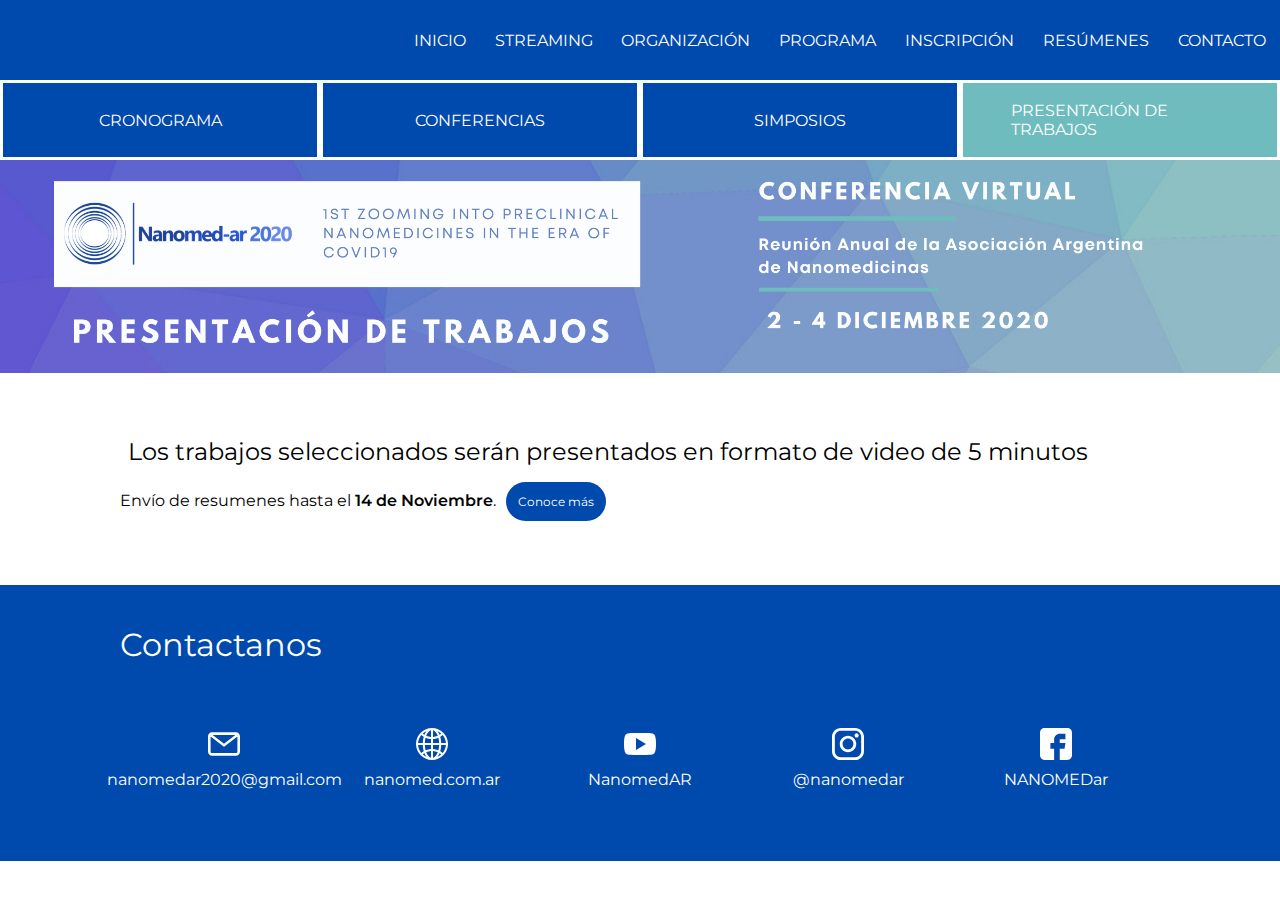
<file: programa/presentacion-trabajos.html>
<!DOCTYPE html>
<html lang="en">

<head>
    <meta charset="UTF-8">
    <meta name="viewport" content="width=device-width, initial-scale=1.0">
    <meta name="author" content="Abril García Durán for 'NanomedAR'">
    <meta name="description" content="Conferencia virtual. Reunión anual de la Asociación Argentina de Nanomedicinas">
    <meta name="keywords"
        content="Congreso, nanomedicina, nanomedicines, nanomed, nanomedar, balseiro, ciden, unqui, fan, conferencias, simposios">
    <title>Presentación de trabajos</title>
    <link rel="stylesheet" type="text/css" href="../styles/styles.css">
    <link
        href="https://fonts.googleapis.com/css2?family=Montserrat:ital,wght@0,200;0,300;0,400;0,500;0,600;1,200;1,400&display=swap"
        rel="stylesheet">
</head>

<body>
    <header>
        <nav>
            <div>
                <img class="float-left hidden" id="img-logo-main" src="../assets/logo.png" alt="Nanomedar">
            </div>
            <div class="open-close-menu-container">
                <img class="open-close-menu" src="../assets/menu-open.svg" alt="Abrir/cerrar menu">
            </div>
            <ul class="links">
                <li class="link" id="home">
                    <a href="../index.html" class="link-a">INICIO</a>
                </li>
                <li class="link" id="home">
                    <a href="../streaming.html" class="link-a">STREAMING</a>
                </li>
                <li id="organizacion" class="link">
                    <a href="../organizacion.html" class="link-a">ORGANIZACIÓN</a>
                    <div class="desplegable hidden" id="desplegableOrganizacion">
                        <a href="../organizacion.html#organizacion-nanomed">NANOMED-AR</a>
                        <a href="../organizacion.html#organizacion-comite-organizador">COMITÉ ORGANIZADOR</a>
                        <a href="../organizacion.html#organizacion-comite-cientifico">COMITÉ CIENTÍFICO</a>
                    </div>
                </li>
                <li class="link" id="programa">
                    <a href="./cronograma.html" class="link-a">PROGRAMA</a>
                    <div class="desplegable hidden" id="desplegablePrograma">
                        <a href="./cronograma.html">CRONOGRAMA</a>
                        <a href="./conferencias.html">CONFERENCIAS</a>
                        <a href="./simposios.html">SIMPOSIOS</a>
                        <a href="./presentacion-trabajos.html">PRESENTACIÓN DE TRABAJOS</a>
                    </div>
                </li>
                <li class="link" id="inscripcion">
                    <a href="../inscripcion.html" class="link-a">INSCRIPCIÓN</a>
                </li>
                <li class="link" id="envio-de-resumenes">
                    <a href="../resumenes.html" class="link-a">RESÚMENES</a>
                </li>
                <li class="link" id="contacto">
                    <a href="../contacto.html" class="link-a">CONTACTO</a>
                </li>
            </ul>
        </nav>
    </header>
    <main>
        <section class="submenu">
            <div class="items-submenu flex-column">
                <a href="./cronograma.html">CRONOGRAMA</a></div>
            <div class="items-submenu flex-column">
                <a href="./conferencias.html">CONFERENCIAS</a></div>
            <div class="items-submenu flex-column">
                <a href="./simposios.html">SIMPOSIOS</a></div>
            <div class="items-submenu flex-column background-light-blue">
                <a href="./presentacion-trabajos.html">PRESENTACIÓN DE TRABAJOS</a> </div>
        </section>
        <section class="presentacion-trabajos-section flex-column bottom-margins">
            <img class="banner" src="../assets/banner-presentacion-trabajos.png" alt="Presentacion de trabajos">
            <img src="../assets/banner-presentacion-trabajos-mobile.png" alt="Presentacion de trabajos"
                class="banner-mobile">
            <div class="side-margins">
                <h3 class="top-margins">Los trabajos seleccionados serán presentados en formato de video de 5 minutos
                </h3>
                <p>Envío de resumenes hasta el <span class="bold600">14 de Noviembre</span>.</p>
                <a href="../resumenes.html" class="blue-button">Conoce más</a>
            </div>
        </section>
    </main>
    <footer id="contacto-section" class="side-margins">
        <h2 class="white">Contactanos</h2>
        <div class="social-media-container bottom-margins">
            <div class="contacto flex-column">
                <a href="mailto:nanomedar2020@gmail.com" target="_blank">
                    <img class="img-icon" src="../assets/mail.svg" alt="Mail"></a>
                <p>nanomedar2020@gmail.com</p>
            </div>
            <div class="contacto flex-column">
                <a href="https://nanomed.com.ar/" target="_blank">
                    <img class="img-icon" src="../assets/web.svg" alt="Mail"></a>
                <p>nanomed.com.ar</p>
            </div>
            <div class="contacto flex-column">
                <a href="https://www.youtube.com/channel/UC76Snqnn1q-Yut6CrbYMy3g" target="_blank"><img class="img-icon"
                        src="../assets/youtube.svg" alt="Youtube"></a>
                <p>NanomedAR</p>
            </div>
            <div class="contacto flex-column">
                <a href="https://www.instagram.com/nanomedar/" target="_blank"><img class="img-icon"
                        src="../assets/instagram.svg" alt="Instagram"></a>
                <p>@nanomedar</p>
            </div>
            <div class="contacto flex-column">
                <a href="https://www.facebook.com/NANOMEDar/" target="_blank"><img class="img-icon"
                        src="../assets/facebook.svg" alt="Facebook"></a>
                <p>NANOMEDar</p>
            </div>
        </div>
    </footer>
    <script src="../index.js"></script>
</body>
</file>
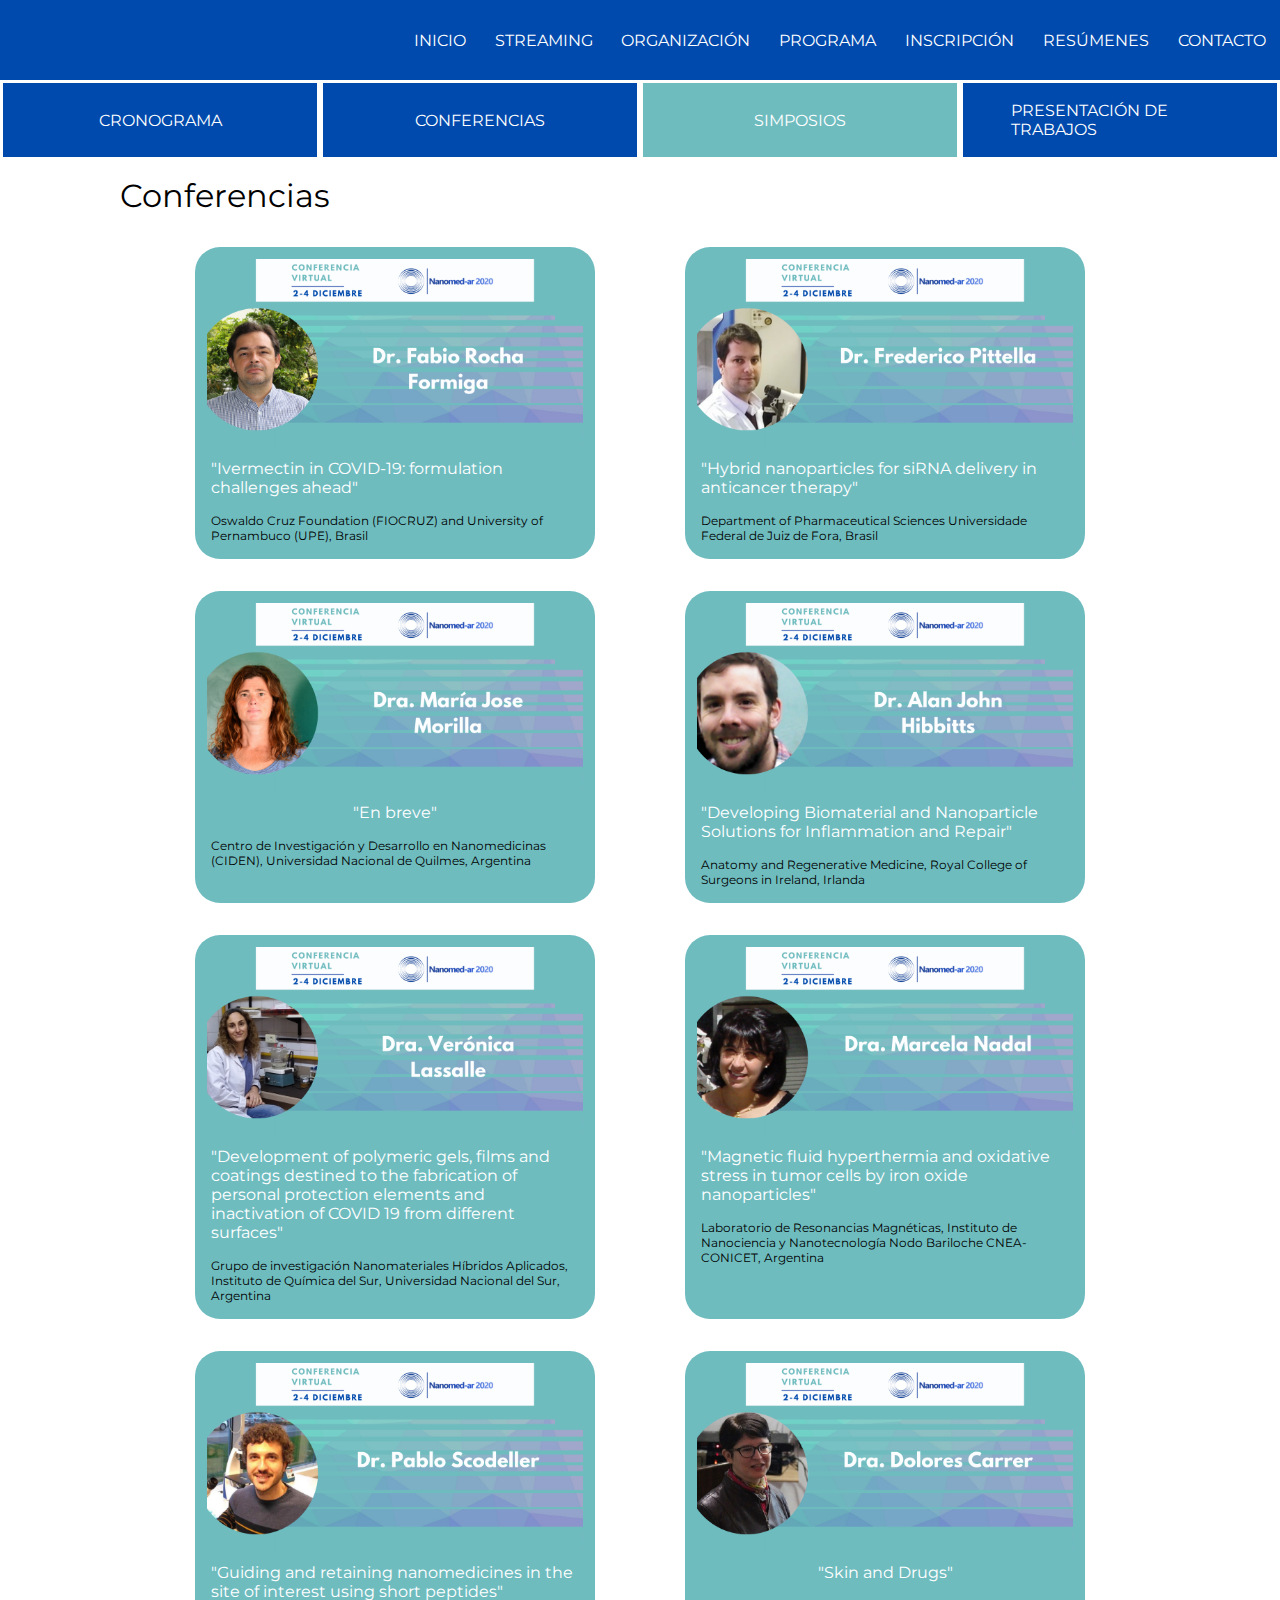
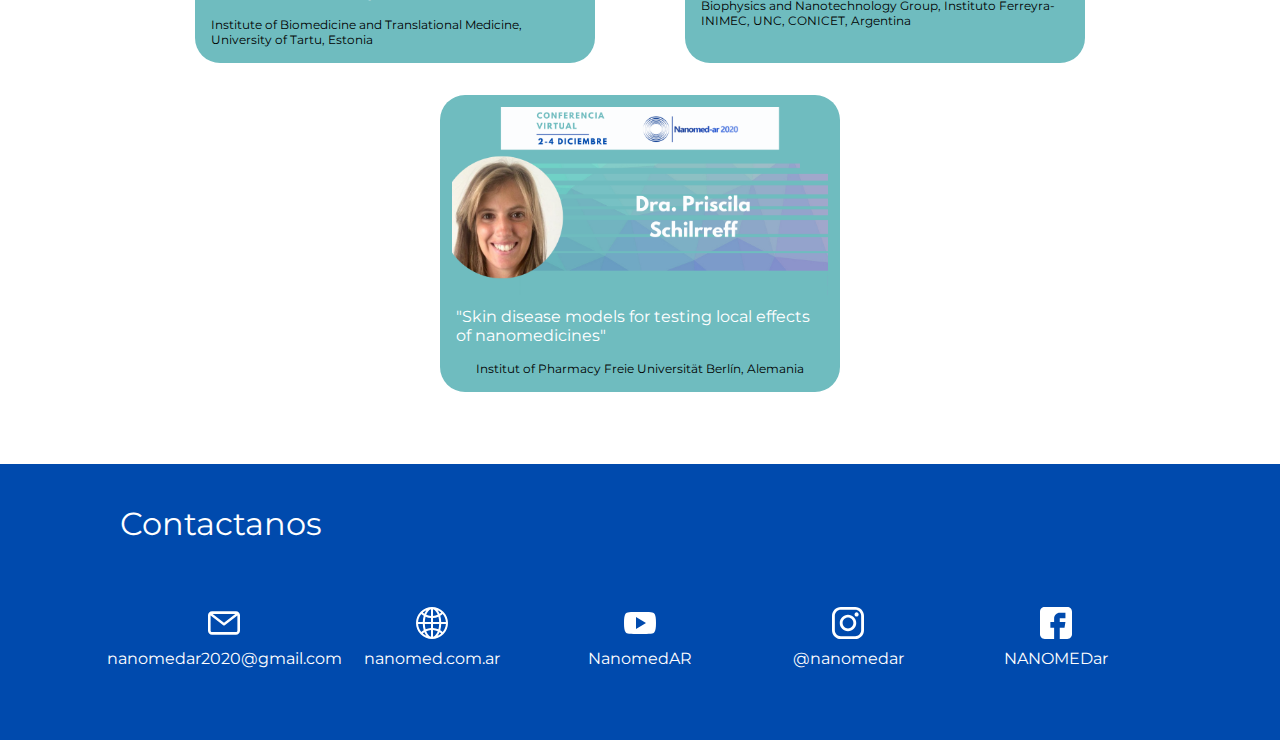
<file: programa/simposios.html>
<!DOCTYPE html>
<html lang="en">

<head>
    <meta charset="UTF-8">
    <meta name="viewport" content="width=device-width, initial-scale=1.0">
    <meta name="author" content="Abril García Durán for 'NanomedAR'">
    <meta name="description" content="Conferencia virtual. Reunión anual de la Asociación Argentina de Nanomedicinas">
    <meta name="keywords"
        content="Congreso, nanomedicina, nanomedicines, nanomed, nanomedar, balseiro, ciden, unqui, fan, conferencias, simposios">
    <title>Simposios</title>
    <link rel="stylesheet" type="text/css" href="../styles/styles.css">
    <link
        href="https://fonts.googleapis.com/css2?family=Montserrat:ital,wght@0,200;0,300;0,400;0,500;0,600;1,200;1,400&display=swap"
        rel="stylesheet">
</head>

<body>
    <header>
        <nav>
            <div>
                <img class="float-left hidden" id="img-logo-main" src="../assets/logo.png" alt="Nanomedar">
            </div>
            <div class="open-close-menu-container">
                <img class="open-close-menu" src="../assets/menu-open.svg" alt="Abrir/cerrar menu">
            </div>
            <ul class="links">
                <li class="link" id="home">
                    <a href="../index.html" class="link-a">INICIO</a>
                </li>
                <li class="link" id="home">
                    <a href="../streaming.html" class="link-a">STREAMING</a>
                </li>
                <li id="organizacion" class="link">
                    <a href="./organizacion.html" class="link-a">ORGANIZACIÓN</a>
                    <div class="desplegable hidden" id="desplegableOrganizacion">
                        <a href="#organizacion-nanomed">NANOMED-AR</a>
                        <a href="#organizacion-comite-organizador">COMITÉ ORGANIZADOR</a>
                        <a href="#organizacion-comite-cientifico">COMITÉ CIENTÍFICO</a>
                    </div>
                </li>
                <li class="link" id="programa">
                    <a href="./cronograma.html" class="link-a">PROGRAMA</a>
                    <div class="desplegable hidden" id="desplegablePrograma">
                        <a href="./cronograma.html">CRONOGRAMA</a>
                        <a href="./conferencias.html">CONFERENCIAS</a>
                        <a href="./simposios.html">SIMPOSIOS</a>
                        <a href="./presentacion-trabajos.html">PRESENTACIÓN DE TRABAJOS</a>
                    </div>
                </li>
                <li class="link" id="inscripcion">
                    <a href="../inscripcion.html" class="link-a">INSCRIPCIÓN</a>
                </li>
                <li class="link" id="envio-de-resumenes">
                    <a href="../resumenes.html" class="link-a">RESÚMENES</a>
                </li>
                <li class="link" id="contacto">
                    <a href="../contacto.html" class="link-a">CONTACTO</a>
                </li>
            </ul>
        </nav>
    </header>
    <main>
        <section class="submenu">
            <div class="items-submenu flex-column">
                <a href="./cronograma.html">CRONOGRAMA</a></div>
            <div class="items-submenu flex-column">
                <a href="./conferencias.html">CONFERENCIAS</a></div>
            <div class="items-submenu flex-column background-light-blue">
                <a href="./simposios.html">SIMPOSIOS</a></div>
            <div class="items-submenu flex-column">
                <a href="./presentacion-trabajos.html">PRESENTACIÓN DE TRABAJOS</a> </div>
        </section>
        <section class="side-margins bottom-margins">
            <h2>Conferencias</h2>
            <div class="conferencista-container">
                <div class="conferencista invitado-card flex-column">
                    <img src="../assets/simposio-1.png" alt="Fabio Rocha Formiga">
                    <h4 class="white">"Ivermectin in COVID-19: formulation challenges ahead"</h4>
                    <p>Oswaldo Cruz Foundation (FIOCRUZ) and University of Pernambuco (UPE), Brasil</p>
                </div>
                <div class="conferencista invitado-card flex-column">
                    <img src="../assets/simposio-2.png" alt="Frederico Pittella">
                    <h4 class="white">"Hybrid nanoparticles for siRNA delivery in anticancer therapy"</h4>
                    <p>Department of Pharmaceutical Sciences Universidade Federal de Juiz de Fora, Brasil</p>
                </div>
                <div class="conferencista invitado-card flex-column">
                    <img src="../assets/simposio-3.png" alt="María José Morilla">
                    <h4 class="white">"En breve"</h4>
                    <p>Centro de Investigación y Desarrollo en Nanomedicinas (CIDEN), Universidad Nacional de Quilmes,
                        Argentina</p>
                </div>
                <div class="conferencista invitado-card flex-column">
                    <img src="../assets/simposio-4.png" alt="Alan John Hibbitts">
                    <h4 class="white">"Developing Biomaterial and Nanoparticle Solutions for Inflammation and Repair"
                    </h4>
                    <p>Anatomy and Regenerative Medicine, Royal College of Surgeons in Ireland, Irlanda</p>
                </div>
                <div class="conferencista invitado-card flex-column">
                    <img src="../assets/simposio-5.png" alt="Veronica Lassalle">
                    <h4 class="white">"Development of polymeric gels, films and coatings destined to the fabrication of
                        personal
                        protection elements and inactivation of COVID 19 from different surfaces"</h4>
                    <p>Grupo de investigación Nanomateriales Híbridos Aplicados, Instituto de Química del Sur,
                        Universidad
                        Nacional del Sur, Argentina</p>
                </div>
                <div class="conferencista invitado-card flex-column">
                    <img src="../assets/simposio-6.png" alt="Marcela Nadal">
                    <h4 class="white">"Magnetic fluid hyperthermia and oxidative stress in tumor cells by iron oxide
                        nanoparticles"</h4>
                    <p>Laboratorio de Resonancias Magnéticas, Instituto de Nanociencia y Nanotecnología Nodo Bariloche
                        CNEA-CONICET, Argentina</p>
                </div>
                <div class="conferencista invitado-card flex-column">
                    <img src="../assets/simposio-7.png" alt="Pablo Scodeller">
                    <h4 class="white">"Guiding and retaining nanomedicines in the site of interest using short peptides"
                    </h4>
                    <p>Institute of Biomedicine and Translational Medicine, University of Tartu, Estonia</p>
                </div>
                <div class="conferencista invitado-card flex-column">
                    <img src="../assets/simposio-8.png" alt="Dolores Carrer">
                    <h4 class="white">"Skin and Drugs"</h4>
                    <p>Biophysics and Nanotechnology Group, Instituto Ferreyra-INIMEC, UNC, CONICET, Argentina</p>
                </div>
                <div class="conferencista invitado-card flex-column">
                    <img src="../assets/simposio-9.png" alt="Priscila Schilrreff">
                    <h4 class="white">"Skin disease models for testing local effects of nanomedicines"</h4>
                    <p>Institut of Pharmacy Freie Universität Berlín, Alemania</p>
                </div>
            </div>
        </section>
    </main>
    <footer id="contacto-section" class="side-margins">
        <h2 class="white">Contactanos</h2>
        <div class="social-media-container bottom-margins">
            <div class="contacto flex-column">
                <a href="mailto:nanomedar2020@gmail.com" target="_blank">
                    <img class="img-icon" src="../assets/mail.svg" alt="Mail"></a>
                <p>nanomedar2020@gmail.com</p>
            </div>
            <div class="contacto flex-column">
                <a href="https://nanomed.com.ar/" target="_blank">
                    <img class="img-icon" src="../assets/web.svg" alt="Mail"></a>
                <p>nanomed.com.ar</p>
            </div>
            <div class="contacto flex-column">
                <a href="https://www.youtube.com/channel/UC76Snqnn1q-Yut6CrbYMy3g" target="_blank"><img class="img-icon"
                        src="../assets/youtube.svg" alt="Youtube"></a>
                <p>NanomedAR</p>
            </div>
            <div class="contacto flex-column">
                <a href="https://www.instagram.com/nanomedar/" target="_blank"><img class="img-icon"
                        src="../assets/instagram.svg" alt="Instagram"></a>
                <p>@nanomedar</p>
            </div>
            <div class="contacto flex-column">
                <a href="https://www.facebook.com/NANOMEDar/" target="_blank"><img class="img-icon"
                        src="../assets/facebook.svg" alt="Facebook"></a>
                <p>NANOMEDar</p>
            </div>
        </div>
    </footer>
    <script src="../index.js"></script>
</body>
</file>
<file: styles/styles.css>
* {
  padding: 0;
  margin: 0;
  border: 0;
  border: none;
  text-decoration: none;
  letter-spacing: 0;
  box-sizing: border-box;
  font-weight: normal;
  font-family: 'Montserrat', sans-serif; }

:root {
  font-size: 8px; }

h1 {
  font-size: 4rem;
  padding: 2rem 3rem;
  text-align: center;
  margin-top: 3rem; }

h2 {
  font-size: 4rem;
  padding: 2rem 0; }

h3 {
  font-size: 3rem;
  padding: 1rem; }

h4 {
  margin: 2rem 0 0 0;
  font-size: 2.2rem;
  color: #004aad; }

h5 {
  font-size: 2rem;
  margin: 3rem 0 2rem 0; }

a {
  font-style: normal; }

p {
  font-size: 2rem; }

main {
  margin-top: 10rem; }

body, header {
  max-width: 1600px;
  margin: auto; }

.side-margins {
  padding: 0 15rem; }

.side-sm-margins {
  padding: 0 8rem; }

.bottom-margins {
  padding-bottom: 7rem; }

.top-margins {
  margin-top: 2rem; }

.top-margins {
  margin-top: 7rem; }

.vh100 {
  height: 100vh;
  background-color: #004aad; }

.flex-column {
  display: flex;
  flex-direction: column;
  align-items: center; }
  .flex-column * {
    display: inline-block; }

.banner {
  width: 100%; }

.banner-mobile {
  margin: auto; }

.live {
  margin-top: 2rem; }
  .live img {
    width: 100px; }
  .live h2 {
    font-size: 2.5rem;
    text-align: center; }
  .live .flex-column {
    display: flex;
    transition: all 0.4s; }
    .live .flex-column:hover {
      box-shadow: 5px 5px 15px 0px rgba(0, 0, 0, 0.63); }
  .live .blue-button {
    background-color: #6181c4; }

.float-left {
  display: block;
  height: 70px;
  background-color: white;
  padding: 0 20px;
  justify-self: flex-start; }

.hidden {
  display: none; }

.display {
  display: block; }

.white {
  color: #FFF; }

.dark-blue {
  color: #004aad; }

.black {
  color: #000; }

.img-icon {
  width: 4rem;
  margin: 1rem; }

.img-medium {
  width: 20rem;
  margin: 5rem; }

.blue-button {
  font-size: 1.5rem;
  padding: 1.5rem;
  background-color: #004aad;
  color: #FFF;
  border-radius: 25px;
  margin: 1rem;
  transition: all 0.4s; }
  .blue-button:hover {
    box-shadow: 5px 5px 15px 0px rgba(0, 0, 0, 0.63); }

.text-content {
  margin: 7rem 0; }
  .text-content h3 {
    color: #004aad;
    margin: 2rem 0 0 0; }
  .text-content p {
    margin: 0.8rem 0; }
  .text-content ul li {
    margin-left: 3rem;
    font-size: 2rem; }
  .text-content h2 {
    background-color: #6fbcbf;
    color: #FFF;
    padding: 1rem 4rem;
    width: 400px;
    margin: 3rem 0 2rem 0; }

.bold {
  font-weight: 500; }

.bold600 {
  font-weight: 600; }

.italic {
  font-style: italic; }

.blue {
  color: #6181c4; }

.open-close-menu {
  box-sizing: content-box;
  margin: 1rem 3rem;
  width: 4rem; }

.day {
  display: inline-block;
  min-width: 380px;
  max-width: 460px; }

table {
  border: 1px solid black;
  margin: 2rem; }

td {
  font-size: 1.5rem;
  padding: 0.7rem; }

.tr-large {
  height: 8rem; }

.alternate-light-blue {
  background-color: #6fbcbf; }

.white-blue {
  background-color: #afbedb; }

.tr-borders {
  border-top: 1px solid black;
  border-bottom: 1px solid black; }

.grey {
  background-color: #999999; }

header {
  position: fixed;
  width: 100%;
  height: 80px;
  margin-top: -10rem;
  background-color: #004aad;
  color: white;
  z-index: 2;
  transition: all 0.4s; }
  header nav {
    display: flex;
    justify-content: space-between;
    align-items: center;
    height: 100%; }
  header .desplegable {
    position: absolute;
    margin-top: 1.7rem;
    background-color: #004aad;
    box-shadow: 5px 5px 15px 0px rgba(0, 0, 0, 0.63); }
    header .desplegable a {
      color: #FFF;
      padding: 1rem 2rem;
      transition: all 0.4s;
      display: block; }
      header .desplegable a:hover {
        background-color: #6fbcbf; }

#organizacion:hover > .desplegable {
  display: block; }

#programa:hover > .desplegable {
  display: block; }

.links {
  display: flex; }
  .links li {
    list-style: none;
    font-size: 2rem;
    padding: 1.8rem; }
    .links li .link-a {
      color: #FFF;
      transition: all 0.2s; }
      .links li .link-a:hover {
        color: #6fbcbf; }

footer {
  background-color: #004aad;
  position: relative; }
  footer h2 {
    padding: 5rem 0; }

.social-media-container {
  display: flex;
  justify-content: space-around;
  flex-wrap: wrap;
  width: 100%; }

.contacto {
  color: #FFF;
  margin: 2rem 4rem;
  width: 140px; }
  .contacto p {
    transition: all 0.3s; }
  .contacto:hover > p {
    color: #6fbcbf; }

@media (max-width: 768px) {
  footer {
    height: auto;
    display: flex;
    flex-direction: column;
    align-items: center;
    padding: 0 4rem 5rem 4rem; }
    footer * {
      display: inline-block; } }
.auspiciante {
  display: inline-flex;
  width: 380px;
  margin: 3rem 0;
  position: relative;
  border-radius: 25px;
  transition: all 0.4s; }
  .auspiciante img {
    width: 70%; }
  .auspiciante p {
    margin: 0 2rem; }
  .auspiciante:hover {
    box-shadow: 5px 5px 15px 0px rgba(0, 0, 0, 0.63); }

.auspiciantes-container {
  display: flex;
  justify-content: space-around;
  flex-wrap: wrap;
  position: relative; }

.auspiciantes {
  margin-bottom: 5rem; }
  .auspiciantes h2 {
    padding: 3rem 0 0 0; }

#inscripcion-section {
  background-color: #6fbcbf; }

.button-container {
  height: 16rem;
  display: flex;
  justify-content: center;
  align-items: flex-start; }
  .button-container .blue-button {
    padding: 3rem; }

.submenu {
  display: flex; }

.items-submenu {
  height: 10rem;
  flex: 1;
  justify-content: center;
  font-size: 2rem;
  background-color: #004aad;
  border: 3px solid #FFF;
  transition: all 0.4s; }
  .items-submenu:hover {
    background-color: #6fbcbf; }
  .items-submenu a {
    color: #FFF;
    padding: 3rem 6rem; }

.background-light-blue {
  background-color: #6fbcbf; }

.conferencista-container {
  display: flex;
  flex-wrap: wrap;
  justify-content: space-evenly; }

.invitado-card {
  position: relative;
  border-radius: 25px;
  background-color: #6fbcbf;
  width: 400px;
  margin: 2rem; }
  .invitado-card img {
    margin: 3%;
    width: 94%; }
  .invitado-card p {
    font-size: 1.5rem;
    margin: 2rem 2rem; }
  .invitado-card h4 {
    font-size: 2rem;
    margin: 0rem 2rem; }

.organizacion-section {
  display: flex;
  flex-direction: column;
  justify-content: center;
  text-align: center; }
  .organizacion-section div {
    margin-bottom: 3rem; }
  .organizacion-section p {
    text-align: justify;
    margin-bottom: 3.5rem; }
  .organizacion-section li {
    margin-left: 3rem;
    font-size: 2rem;
    list-style: none; }

.cv-conicet {
  padding: 1rem 2rem;
  margin: 1rem 0 2rem 0;
  background-color: #6fbcbf;
  font-size: 1.5rem;
  color: #FFF;
  border-radius: 15px;
  transition: all 0.4s; }
  .cv-conicet:hover {
    box-shadow: 5px 5px 15px 0px rgba(0, 0, 0, 0.63); }

@media (max-width: 768px) {
  .logo-horizontal {
    width: 250px; } }
@media (max-width: 768px) {
  header {
    width: 100vw; }

  .banner {
    display: none; }

  .banner-mobile {
    display: block; }

  .side-margins {
    padding: 0 2.5rem; }

  .side-margins-mobile {
    padding: 0 2.5rem; }

  .bottom-margins-mobile {
    padding-bottom: 4rem; }

  .text-content h2 {
    width: 240px;
    font-size: 3rem;
    margin: 1rem 2rem; }

  .links {
    width: 100vw;
    transform: translateY(21rem);
    background-color: #004aad;
    position: absolute;
    flex-direction: column;
    width: 100%;
    align-items: center;
    display: none;
    transition: all 0.4s; }

  .submenu {
    flex-wrap: wrap; }

  .items-submenu {
    width: 35%; }

  .day {
    display: inline-block;
    min-width: 300px; }

  .time {
    margin: 0.7rem 2rem; } }
@media (min-width: 768px) and (max-width: 1024px) {
  header img {
    padding: 0 1rem; }

  .links li {
    font-size: 1.5rem;
    padding: 1.2rem; } }
@media (min-width: 768px) {
  .banner-mobile {
    display: none; }

  .open-close-menu {
    display: none; }

  .time {
    padding: 0.7rem 8rem; } }

/*# sourceMappingURL=styles.css.map */
</file>
